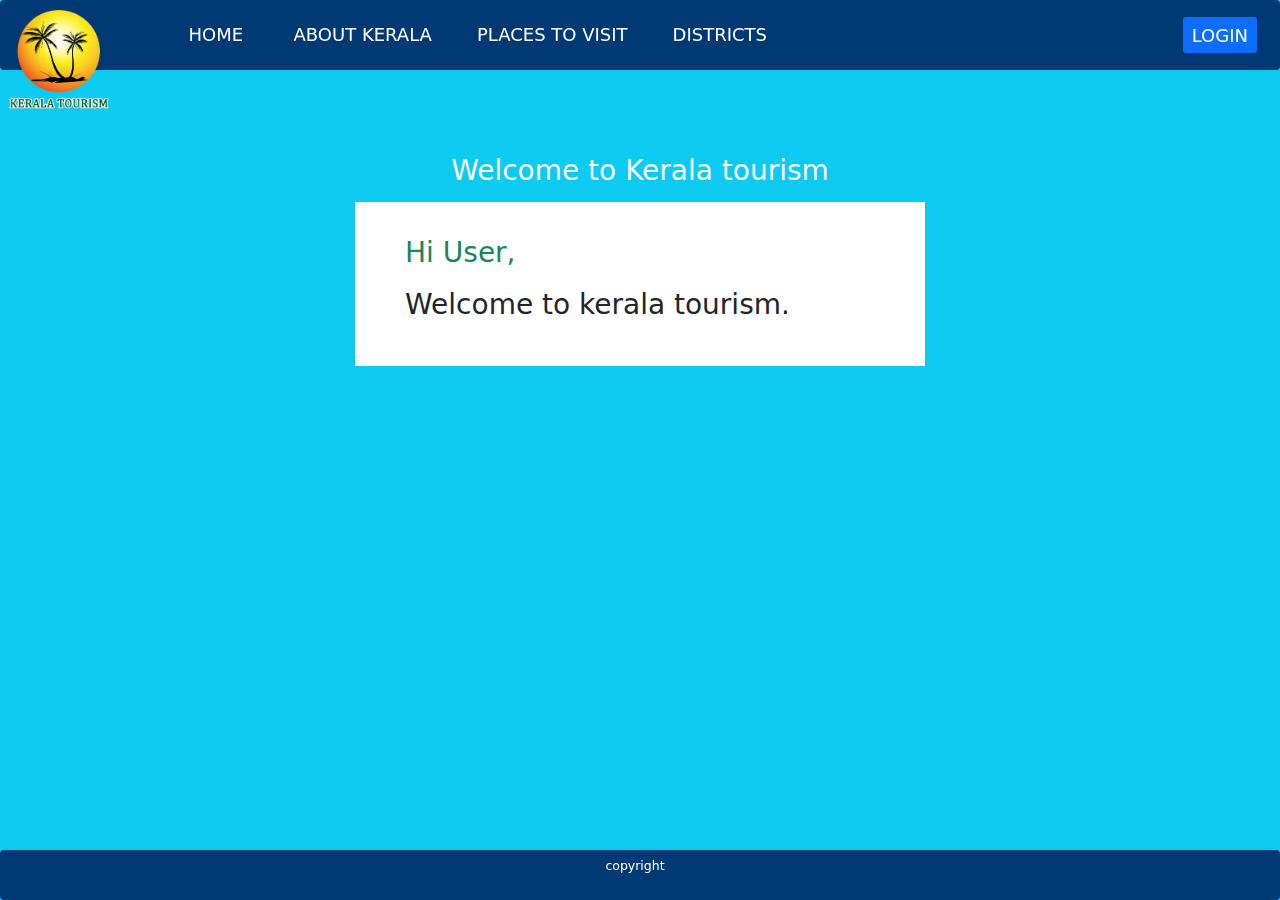
<file: dashboard.html>
<!DOCTYPE html>
<html lang="en">
<head>
    <title>Login</title>
    <link rel="stylesheet" href="https://maxcdn.bootstrapcdn.com/bootstrap/3.4.1/css/bootstrap.min.css">
    <link href="css/bootstrap.min.css" rel="stylesheet">
    <link href="css/menu.css" rel="stylesheet">
    <link href="css/style.css" rel="stylesheet">
</head>
<body class="bg-info"> 
  <header>
    <nav class="navbar navbar-expand-sm navbar-dark bg-light fixed-top">
        <div class="container-fluid">
            <a class="navbar-brand" href="index.html"><img src="images/logo.png" alt="" width="100"></a>
          <button class="navbar-toggler" type="button" data-bs-toggle="collapse" data-bs-target="#mynavbar">
            <span class="navbar-toggler-icon"></span>
          </button>
          <div class="collapse navbar-collapse" id="mynavbar">
            <ul class="navbar-nav me-auto">
              <li class="nav-item active" >
                <a class="nav-link active" href="index.html">Home</a>
              </li>
              <li class="nav-item">
                <a class="nav-link" href="index.html#AboutKerala">About Kerala</a>
              </li>
              <li class="nav-item">
                <a class="nav-link" href="index.html#PlacetoVisit">Places to visit</a>
              </li>
              <li class="nav-item">
                <a class="nav-link" href="districts.html">Districts</a>
              </li>
              <li class="nav-item">
                <a class="nav-link" href="#"></a>
              </li>
            </ul>             
            <a class="btn btn-primary" href="login.html" role="button">Login</a>                
          </div>
        </div>
    </nav> 
</header>
    <br><br><br><br>
    <br><br><br><br>
    <div class="container">
      <div class="row justify-content-center mt-5 " id="">
        <p class="text-light text-center">Welcome to Kerala tourism</p>
        <br>
          <div class="col-lg-6 bg-white justify-content-center p-5" >
              <div class="col-lg-10 justify-content-center d-grid">              
               <p class="text-success">Hi User,</p>
               <p>Welcome to kerala tourism.</p>
              </div>
                
          </div>       
      </div>
     
    </div>
    <nav class="navbar bootom navbar-light bg-light fixed-bottom">
        <a class="navbar-brand" href="#">copyright</a>
      </nav>  
      <script src="js/validate.js"></script> 
</body>
</html>
</file>
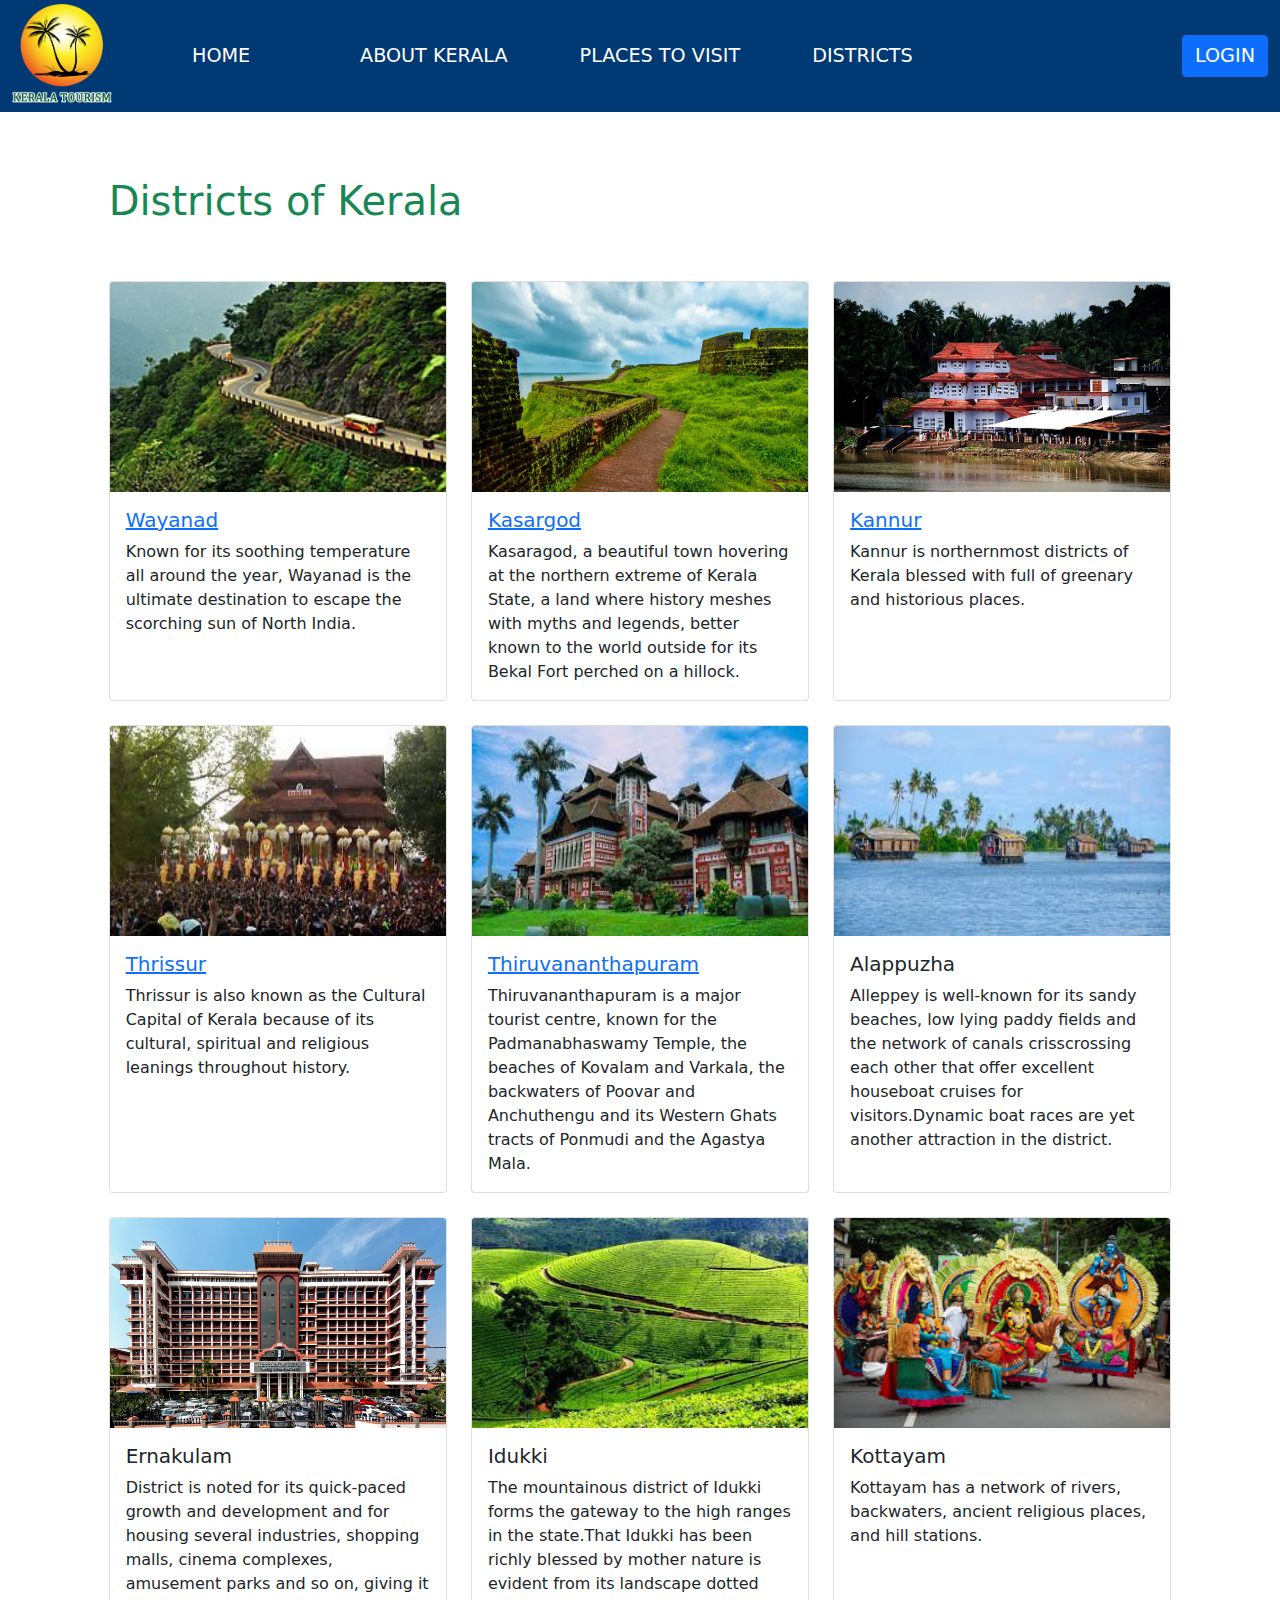
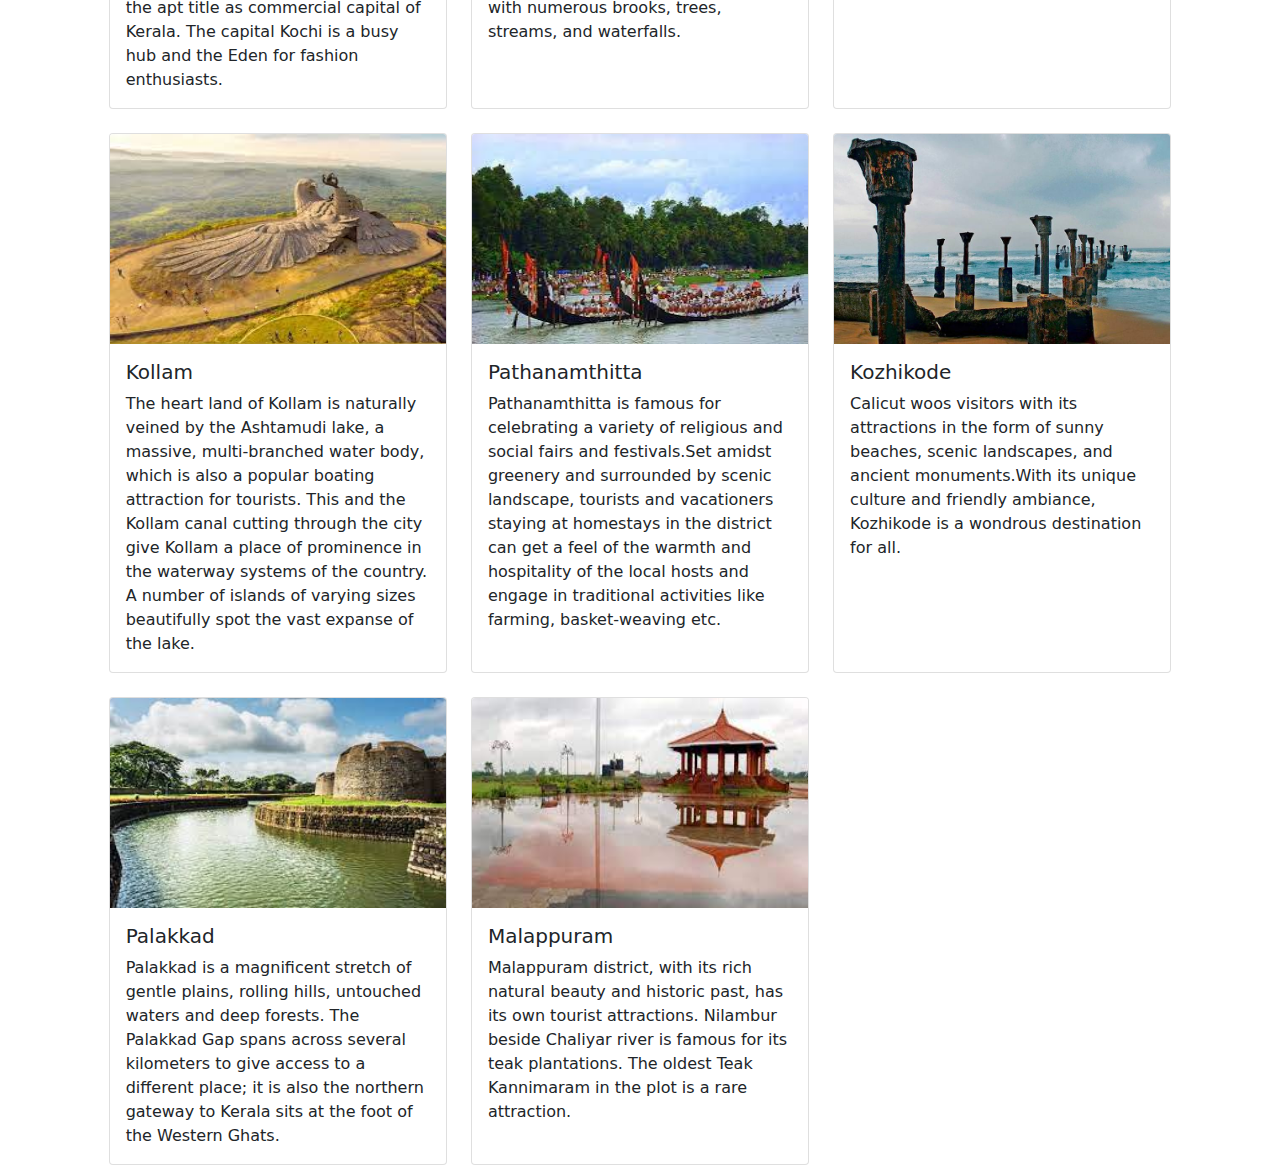
<file: districts.html>
<!DOCTYPE html>
<html lang="en">
<head>

    <meta name="viewport" content="width=device-width, initial-scale=1.0">
    <title>Districts</title>
    <link href="css/bootstrap.min.css" rel="stylesheet">
    <link href="css/menu.css" rel="stylesheet"> 
</head>
<body>
  <header>
    <nav class="navbar navbar-expand-sm navbar-dark bg-light fixed-top">
        <div class="container-fluid">
            <a class="navbar-brand" href="index.html"><img src="images/logo.png" alt="" width="100"></a>
          <button class="navbar-toggler" type="button" data-bs-toggle="collapse" data-bs-target="#mynavbar">
            <span class="navbar-toggler-icon"></span>
          </button>
          <div class="collapse navbar-collapse districts" id="mynavbar">
            <ul class="navbar-nav me-auto ">
              <li class="nav-item active" >
                <a class="nav-link active" href="index.html">Home</a>
              </li>
              <li class="nav-item">
                <a class="nav-link" href="index.html#AboutKerala">About Kerala</a>
              </li>
              <li class="nav-item">
                <a class="nav-link" href="index.html#PlacetoVisit">Places to visit</a>
              </li>
              <li class="nav-item">
                <a class="nav-link" href="districts.html">Districts</a>
              </li>
              <li class="nav-item">
                <a class="nav-link" href="#"></a>
              </li>
            </ul>             
            <a class="btn btn-primary" href="login.html" role="button">Login</a>                
          </div>
        </div>
    </nav> 
</header>
    <div class="row" >
        <div class="col-lg-11 offset-lg-1">
          <hr><br><br><br><br><br><br>
         <h1 class="text-success">Districts of Kerala</h1>
         <br><br>
        </div>
       </div>
        <div class="row">
          <div class="col-lg-10 offset-lg-1 ">
            <div class="row row-cols-1 row-cols-md-3 g-4">
              <div class="col">
                <div class="card h-100">
                    <a href="wayanad.html" class="district_link"><img src="./images/Thamarassery_Churam.jpg" class="card-img-top" alt="Wayanad" height="210"></a>
                  <div class="card-body">
                    <a href="wayanad.html" class="district_link"> <h5 class="card-title">Wayanad</h5></a>
                    <p class="card-text">Known for its soothing temperature all around the year, Wayanad is the ultimate destination to escape the scorching sun of North India.</p>
                  </div>
                </div>
              </div>
              <div class="col-sm">
                <div class="card h-100">
                    <a href="kasargod.html" class="district_link"><img src="./images/bekal.jpg" class="card-img-top" alt="bekal" height="210">
                    </a>
                  <div class="card-body">
                    <a href="kasargod.html" class="district_link"><h5 class="card-title">Kasargod</h5></a>
                    <p class="card-text">Kasaragod, a beautiful town hovering at the northern extreme of Kerala State, a land where history meshes with myths and legends, better known to the world outside for its Bekal Fort perched on a hillock.</p>
                  </div>
                </div>
              </div>
              <div class="col">
                <div class="card h-100">
                    <a href="kannur.html" class="district_link"><img src="./images/Parassini.jpg" class="card-img-top" alt="Kannur" height="210"></a>
                  <div class="card-body">
                    <a href="kannur.html" class="district_link"><h5 class="card-title">Kannur</h5></a>
                    <p class="card-text">Kannur is northernmost districts of Kerala blessed with full of greenary and historious places.</p>
                  </div>
                </div>
              </div>
              <div class="col">
                <div class="card h-100">
                    <a href="thrissur.html" class="district_link"><img src="./images/thrissur.jpg" class="card-img-top" alt="Thrissur" height="210"></a>
                  <div class="card-body">
                    <a href="thrissur.html" class="district_link"><h5 class="card-title">Thrissur</h5></a>
                    <p class="card-text">Thrissur is also known as the Cultural Capital of Kerala because of its cultural, spiritual and religious leanings throughout history.</p>
                  </div>
                </div>
              </div>
            
              <div class="col">
                <div class="card h-100">
                    <a href="trivandrum.html" class="district_link"><img src="./images/trivandrum.jpg" class="card-img-top" alt="Thiruvananthapuram" height="210"></a>
                  <div class="card-body">
                    <a href="trivandrum.html" class="district_link"><h5 class="card-title trvndrm">Thiruvananthapuram</h5></a>
                    <p class="card-text">Thiruvananthapuram is a major tourist centre, known for the Padmanabhaswamy Temple, the beaches of Kovalam and Varkala, the backwaters of Poovar and Anchuthengu and its Western Ghats tracts of Ponmudi and the Agastya Mala.</p>
                  </div>
                </div>
              </div>
              <div class="col">
                <div class="card h-100">
                  <img src="./images/aleppy.jpg" class="card-img-top" alt="Alappuzha" height="210">
                  <div class="card-body">
                    <h5 class="card-title">Alappuzha</h5>
                    <p class="card-text">Alleppey is well-known for its sandy beaches, low lying paddy fields and the network of canals crisscrossing each other that offer excellent houseboat cruises for visitors.Dynamic boat races are yet another attraction in the district.</p>
                  </div>
                </div>
              </div>
              <div class="col">
                <div class="card h-100">
                  <img src="./images/High_Court_of_Kerala_Building.jpg" class="card-img-top" alt="Ernakulam" height="210">
                  <div class="card-body">
                    <h5 class="card-title">Ernakulam</h5>
                    <p class="card-text">District is noted for its quick-paced growth and development and for housing several industries, shopping malls, cinema complexes, amusement parks and so on, giving it the apt title as commercial capital of Kerala. The capital Kochi is a busy hub and the Eden for fashion enthusiasts.</p>
                  </div>
                </div>
              </div>
              <div class="col">
                <div class="card h-100">
                  <img src="./images/idukki.jpg" class="card-img-top" alt="Idukki" height="210">
                  <div class="card-body">
                    <h5 class="card-title">Idukki</h5>
                    <p class="card-text">The mountainous district of Idukki forms the gateway to the high ranges in the state.That Idukki has been richly blessed by mother nature is evident from its landscape dotted with numerous brooks, trees, streams, and waterfalls.</p>
                  </div>
                </div>
              </div>
              <div class="col">
                <div class="card h-100">
                  <img src="./images/kottayam.jpg" class="card-img-top" alt="Kottayam" height="210">
                  <div class="card-body">
                    <h5 class="card-title">Kottayam</h5>
                    <p class="card-text">Kottayam has a network of rivers, backwaters, ancient religious places, and hill stations.</p>
                  </div>
                </div>
              </div>
              <div class="col">
                <div class="card h-100">
                  <img src="./images/kollam.jpg" class="card-img-top" alt="Kollam" height="210">
                  <div class="card-body">
                    <h5 class="card-title">Kollam</h5>
                    <p class="card-text">The heart land of Kollam is naturally veined by the Ashtamudi lake, a massive, multi-branched water body, which is also a popular boating attraction for tourists. This and the Kollam canal cutting through the city give Kollam a place of prominence in the waterway systems of the country. A number of islands of varying sizes beautifully spot the vast expanse of the lake. </p>
                  </div>
                </div>
              </div>
              <div class="col">
                <div class="card h-100">
                  <img src="./images/Pathanamthitta.jpg" class="card-img-top" alt="Pathanamthitta" height="210">
                  <div class="card-body">
                    <h5 class="card-title">Pathanamthitta</h5>
                    <p class="card-text">Pathanamthitta is famous for celebrating a variety of religious and social fairs and festivals.Set amidst greenery and surrounded by scenic landscape, tourists and vacationers staying at homestays in the district can get a feel of the warmth and hospitality of the local hosts and engage in traditional activities like farming, basket-weaving etc.</p>
                  </div>
                </div>
              </div>
              <div class="col">
                <div class="card h-100">
                  <img src="./images/kozhikode-beach.jpg" class="card-img-top" alt="Kozhikode" height="210">
                  <div class="card-body">
                    <h5 class="card-title">Kozhikode</h5>
                    <p class="card-text">Calicut woos visitors with its attractions in the form of sunny beaches, scenic landscapes, and ancient monuments.With its unique culture and friendly ambiance, Kozhikode is a wondrous destination for all.</p>
                  </div>
                </div>
              </div>
              <div class="col">
                <div class="card h-100">
                  <img src="./images/palakkad.jpg" class="card-img-top" alt="Palakkad" height="210">
                  <div class="card-body">
                    <h5 class="card-title">Palakkad</h5>
                    <p class="card-text">Palakkad is a magnificent stretch of gentle plains, rolling hills, untouched waters and deep forests. The Palakkad Gap spans across several kilometers to give access to a different place; it is also the northern gateway to Kerala sits at the foot of the Western Ghats. </p>
                  </div>
                </div>
              </div>
              <div class="col">
                <div class="card h-100">
                  <img src="./images/Malappuram.jpg" class="card-img-top" alt="Malappuram" height="210">
                  <div class="card-body">
                    <h5 class="card-title">Malappuram</h5>
                    <p class="card-text">
                    Malappuram district, with its rich natural beauty and historic past, has its own tourist attractions. Nilambur beside Chaliyar river is famous for its teak plantations. The oldest Teak Kannimaram in the plot is a rare attraction.</p>
                  </div>
                </div>
              </div>
            </div>
          </div>
        </div>
</body>
</html>
</file>
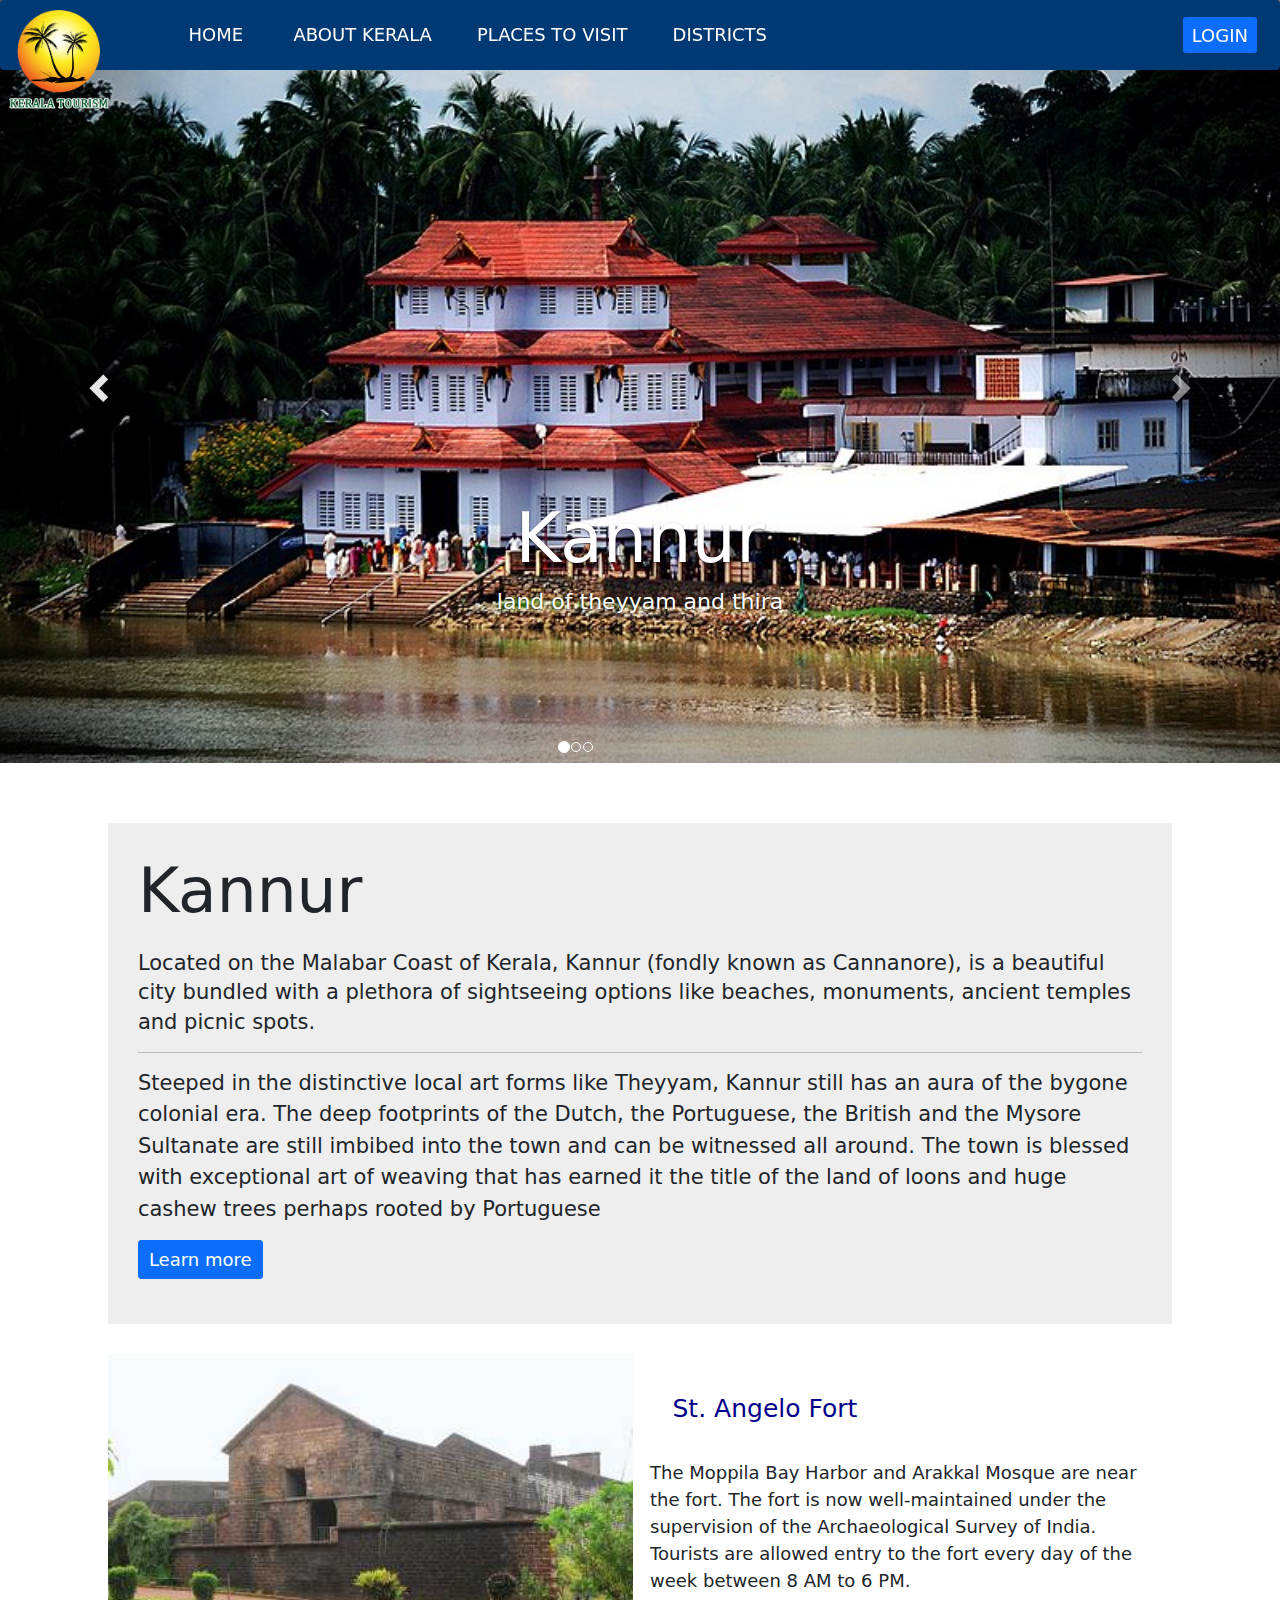
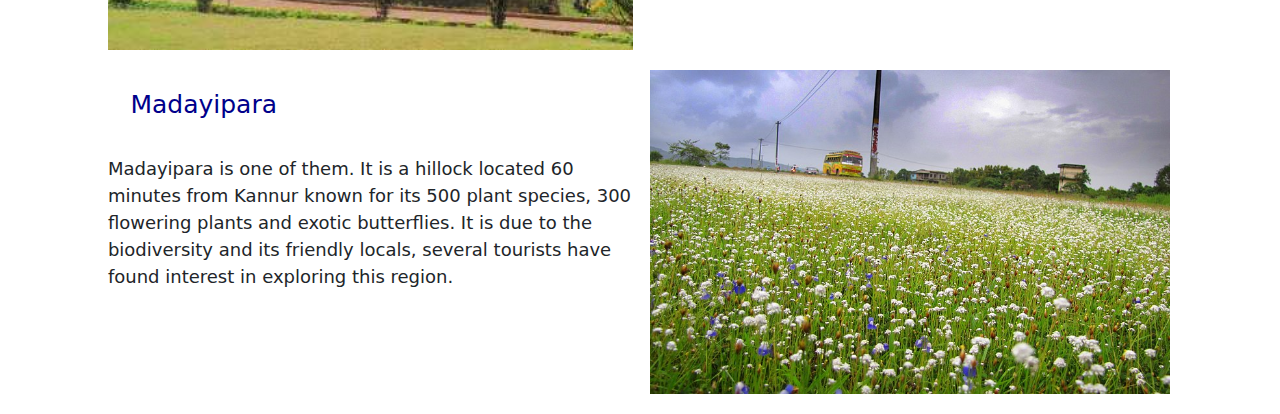
<file: kannur.html>
<!DOCTYPE html>
<html lang="en">
<head>
    <title>Kerala Tourism Website</title>
    <link rel="stylesheet" href="https://maxcdn.bootstrapcdn.com/bootstrap/3.4.1/css/bootstrap.min.css">
    <link href="css/bootstrap.min.css" rel="stylesheet">
    <link href="css/menu.css" rel="stylesheet">
    <link href="css/style.css" rel="stylesheet">
</head>
 <body>
  <header>
    <nav class="navbar navbar-expand-sm navbar-dark bg-light fixed-top">
        <div class="container-fluid">
            <a class="navbar-brand" href="index.html"><img src="images/logo.png" alt="" width="100"></a>
          <button class="navbar-toggler" type="button" data-bs-toggle="collapse" data-bs-target="#mynavbar">
            <span class="navbar-toggler-icon"></span>
          </button>
          <div class="collapse navbar-collapse" id="mynavbar">
            <ul class="navbar-nav me-auto">
              <li class="nav-item active" >
                <a class="nav-link active" href="index.html">Home</a>
              </li>
              <li class="nav-item">
                <a class="nav-link" href="index.html#AboutKerala">About Kerala</a>
              </li>
              <li class="nav-item">
                <a class="nav-link" href="index.html#PlacetoVisit">Places to visit</a>
              </li>
              <li class="nav-item">
                <a class="nav-link" href="districts.html">Districts</a>
              </li>
              <li class="nav-item">
                <a class="nav-link" href="#"></a>
              </li>
            </ul>             
            <a class="btn btn-primary" href="login.html" role="button">Login</a>                
          </div>
        </div>
    </nav> 
</header>
    <!----carousel sliders-->
    
    <div id="myCarousel" class="carousel slide" data-ride="carousel">
        <!-- Indicators -->
        <ol class="carousel-indicators">
          <li data-target="#myCarousel" data-slide-to="0" class="active"></li>
          <li data-target="#myCarousel" data-slide-to="1"></li>
          <li data-target="#myCarousel" data-slide-to="2"></li>
        </ol>
    
        <!-- Wrapper for slides -->
        <div class="carousel-inner">  
          <div class="item active">
            <img src="./images/Parassini.jpg" alt="Kerala" width="100%" >
            <div class="carousel-caption">
              <h2>Kannur</h2>
              <p>land of theyyam and thira</p>
            </div>
          </div>
          <div class="item ">
            <img src="./images/payambalam.jpg" alt="Payyambalam"width="100%" >
            <div class="carousel-caption">
              <h2>Payyambalam Beach</h2>
              <p>a refreshing site</p>
            </div>
          </div>
          <div class="item">
            <img src="./images/angelofort.jpg" alt="Angelo" style="width:100%;">
            <div class="carousel-caption">
              <h2>St Angelo Fort</h2>
              <p>enjoys a panoramic and unobstructed view</p>
            </div>
          </div>
      
        </div>
    
        <!-- Left and right controls -->
        <a class="left carousel-control" href="#myCarousel" data-slide="prev">
          <span class="glyphicon glyphicon-chevron-left"></span>
          <span class="sr-only">Previous</span>
        </a>
        <a class="right carousel-control" href="#myCarousel" data-slide="next">
          <span class="glyphicon glyphicon-chevron-right"></span>
          <span class="sr-only">Next</span>
        </a>
      </div>
      <br><br><br><br>
  <!---end carousel--->
    <div data-bs-spy="scroll" data-bs-target="#navbar-example2" data-bs-offset="0" class="scrollspy-example" tabindex="0">
      <div class="row" id="AboutKerala">
        <div class="col-lg-10 offset-lg-1">
          <div class="jumbotron">
            <h1 class="display-4">Kannur</h1><br>
            <p class="lead">Located on the Malabar Coast of Kerala, Kannur (fondly known as Cannanore), is a beautiful city bundled with a plethora of sightseeing options like beaches, monuments, ancient temples and picnic spots.</p>
            <hr class="my-4">
            <p>Steeped in the distinctive local art forms like Theyyam, Kannur still has an aura of the bygone colonial era. The deep footprints of the Dutch, the Portuguese, the British and the Mysore Sultanate are still imbibed into the town and can be witnessed all around. The town is blessed with exceptional art of weaving that has earned it the title of the land of loons and huge cashew trees perhaps rooted by Portuguese</p>
            <p class="lead">
              <a class="btn btn-primary btn-lg" href="#" role="button">Learn more</a>
            </p>
          </div>
        </div>
        <div class="col-lg-10 justify-content-center mx-auto">
          <div class="row">
              <div class="col-lg-6 justify-content-center mb-3">
                  <img src="./images/angelofort.jpg" alt="angelofort" width="100%">
                 
              </div>
              <div class="col-lg-6 justify-content-center p-3 mb-3">
                <div class="row"><h5 class="head">St. Angelo Fort</h5></div>
                <div class="row"></div>
                  <p class="descript">
                    The Moppila Bay Harbor and Arakkal Mosque are near the fort. The fort is now well-maintained under the supervision of the Archaeological Survey of India. Tourists are allowed entry to the fort every day of the week between 8 AM to 6 PM. 
                  </p>            </div>
          </div>
          <div class="row">
            <div class="col-lg-6 justify-content-center ">
              <div class="row"><h5 class="head">Madayipara</h5></div>
              <div class="row"></div>                  
                <p class="descript">
                  Madayipara is one of them. It is a hillock located 60 minutes from Kannur known for its 500 plant species, 300 flowering plants and exotic butterflies. It is due to the biodiversity and its friendly locals, several tourists have found interest in exploring this region. 
                </p>
            </div>
              <div class="col-lg-6 justify-content-center p-3 mb-3">
                  <img src="./images/Madayippara.jpg" alt="kuruva" width="100%">
              </div>
          </div>
         
         
        </div>
      </div>
      <script src="https://ajax.googleapis.com/ajax/libs/jquery/3.5.1/jquery.min.js"></script>
      <script src="https://maxcdn.bootstrapcdn.com/bootstrap/3.4.1/js/bootstrap.min.js"></script>
    </body> 
</html>
</file>
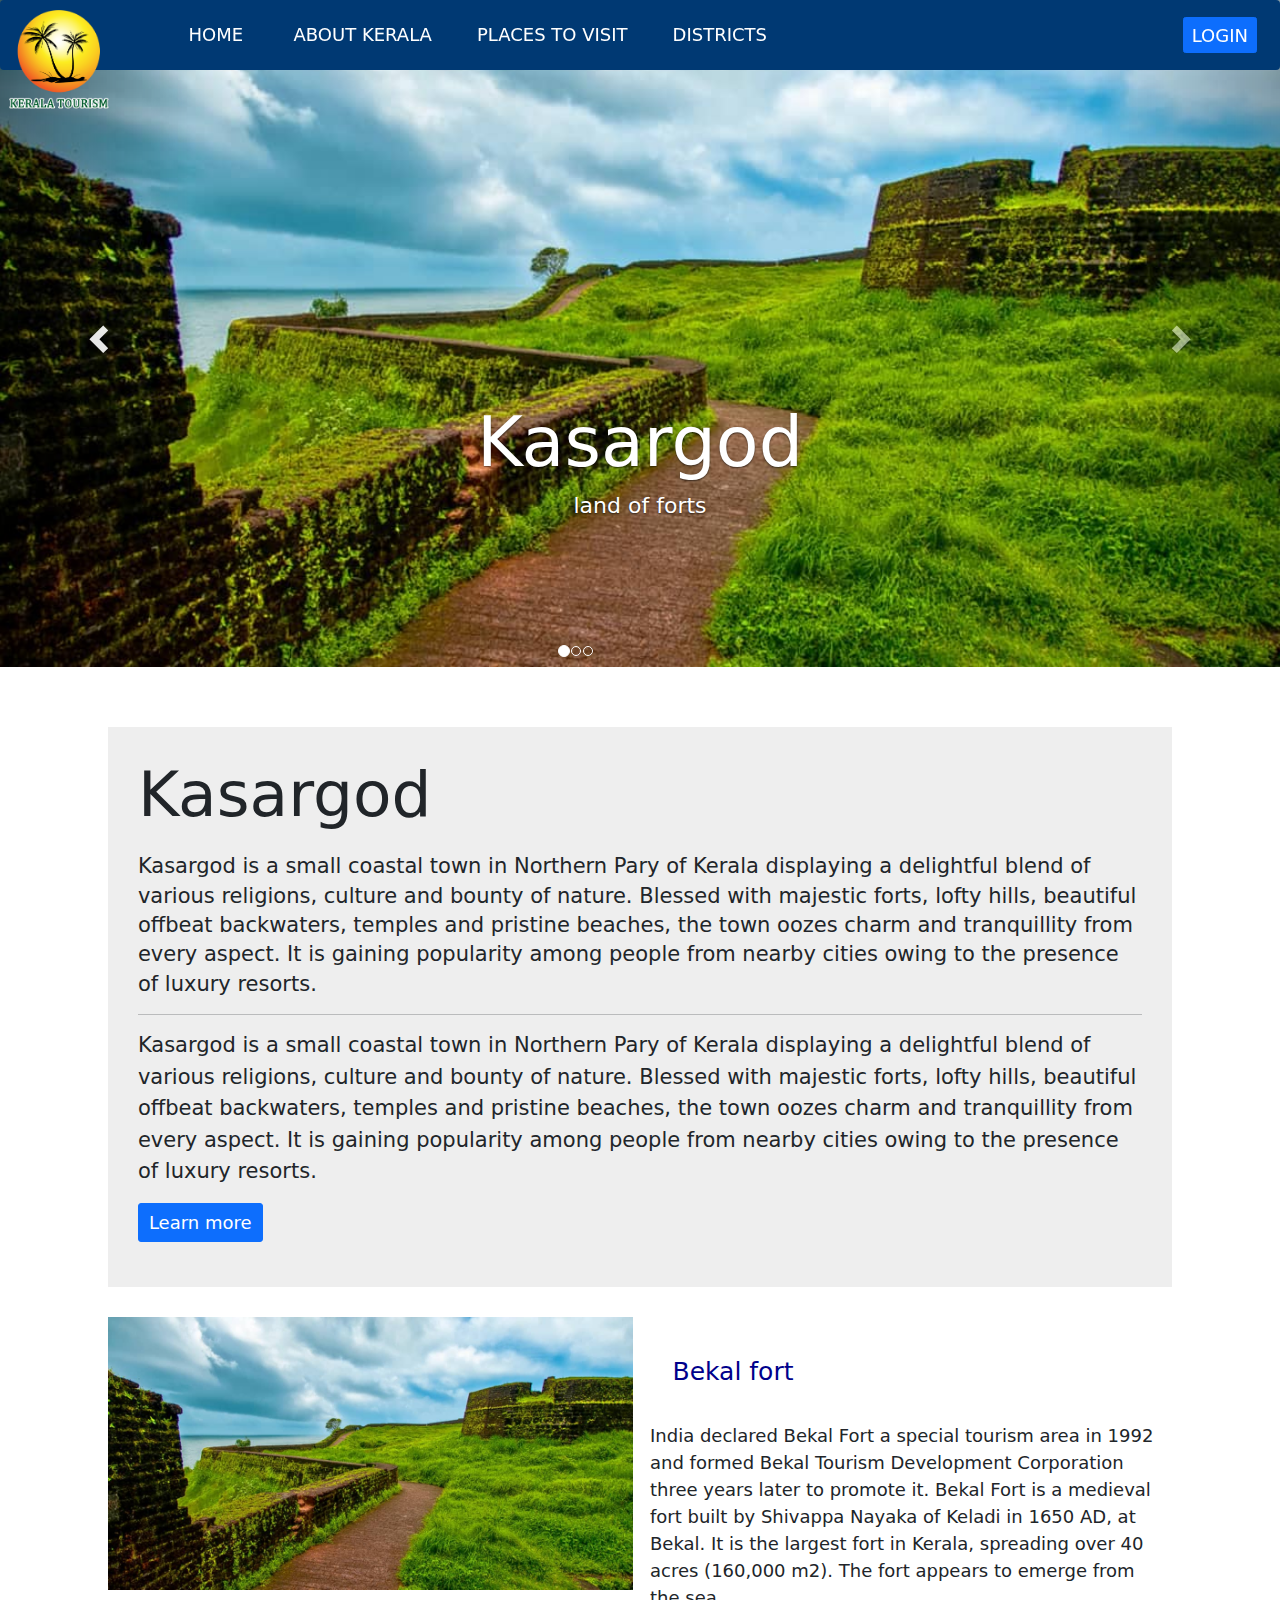
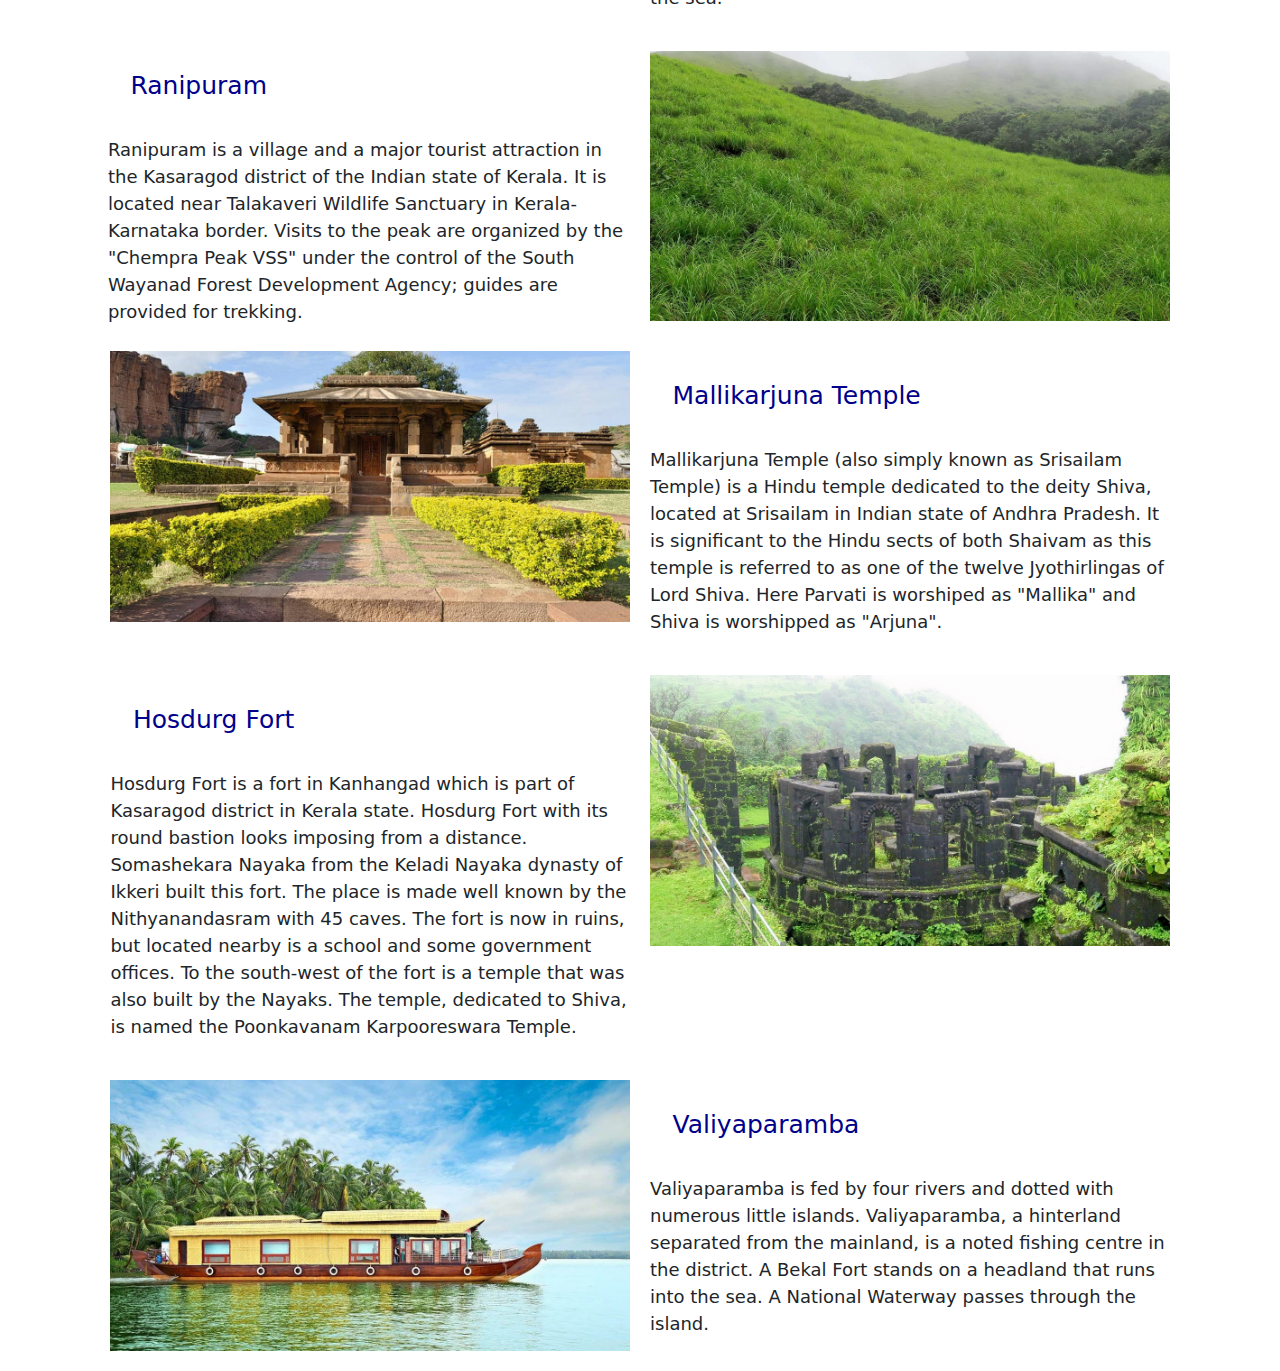
<file: kasargod.html>
<!DOCTYPE html>
<html lang="en">
<head>
    <title>Kerala Tourism Website</title>
    <link rel="stylesheet" href="https://maxcdn.bootstrapcdn.com/bootstrap/3.4.1/css/bootstrap.min.css">
    <link href="css/bootstrap.min.css" rel="stylesheet">
    <link href="css/menu.css" rel="stylesheet">
    <link href="css/style.css" rel="stylesheet">
</head>
 <body>
  <header>
    <nav class="navbar navbar-expand-sm navbar-dark bg-light fixed-top">
        <div class="container-fluid">
            <a class="navbar-brand" href="index.html"><img src="images/logo.png" alt="" width="100"></a>
          <button class="navbar-toggler" type="button" data-bs-toggle="collapse" data-bs-target="#mynavbar">
            <span class="navbar-toggler-icon"></span>
          </button>
          <div class="collapse navbar-collapse" id="mynavbar">
            <ul class="navbar-nav me-auto">
              <li class="nav-item active" >
                <a class="nav-link active" href="index.html">Home</a>
              </li>
              <li class="nav-item">
                <a class="nav-link" href="index.html#AboutKerala">About Kerala</a>
              </li>
              <li class="nav-item">
                <a class="nav-link" href="index.html#PlacetoVisit">Places to visit</a>
              </li>
              <li class="nav-item">
                <a class="nav-link" href="districts.html">Districts</a>
              </li>
              <li class="nav-item">
                <a class="nav-link" href="#"></a>
              </li>
            </ul>             
            <a class="btn btn-primary" href="login.html" role="button">Login</a>                
          </div>
        </div>
    </nav> 
</header>
    <!----carousel sliders-->    
    <div id="myCarousel" class="carousel slide" data-ride="carousel">
        <!-- Indicators -->
        <ol class="carousel-indicators">
          <li data-target="#myCarousel" data-slide-to="0" class="active"></li>
          <li data-target="#myCarousel" data-slide-to="1"></li>
          <li data-target="#myCarousel" data-slide-to="2"></li>
        </ol>
    
        <!-- Wrapper for slides -->
        <div class="carousel-inner">  
          <div class="item active">
            <img src="./images/bekal.jpg" alt="Kerala" width="100%" >
            <div class="carousel-caption">
              <h2>Kasargod</h2>
              <p>land of forts</p>
            </div>
          </div>
          <div class="item ">
            <img src="./images/mallikarjuna.jpg" alt="Anamudi"width="100%" >
            <div class="carousel-caption">
              <h2>Mallikarjuna Temple</h2>
              <p>must to visit</p>
            </div>
          </div>
          <div class="item">
            <img src="./images/ranipuram.jpg" alt="Kumarakom" style="width:100%;">
            <div class="carousel-caption">
              <h2>Ranipuram</h2>
              <p>the poor man's ootty </p>
            </div>
          </div>
      
        </div>
    
        <!-- Left and right controls -->
        <a class="left carousel-control" href="#myCarousel" data-slide="prev">
          <span class="glyphicon glyphicon-chevron-left"></span>
          <span class="sr-only">Previous</span>
        </a>
        <a class="right carousel-control" href="#myCarousel" data-slide="next">
          <span class="glyphicon glyphicon-chevron-right"></span>
          <span class="sr-only">Next</span>
        </a>
      </div>
      <br><br><br><br>
          <!---end carousel---> 
    <div data-bs-spy="scroll" data-bs-target="#navbar-example2" data-bs-offset="0" class="scrollspy-example" tabindex="0">
      <div class="row" id="AboutKerala">
        <div class="col-lg-10 offset-lg-1">
          <div class="jumbotron">
            <h1 class="display-4">Kasargod</h1><br>
            <p class="lead">Kasargod is a small coastal town in Northern Pary of Kerala displaying a delightful blend of various religions, culture and bounty of nature. Blessed with majestic forts, lofty hills, beautiful offbeat backwaters, temples and pristine beaches, the town oozes charm and tranquillity from every aspect. It is gaining popularity among people from nearby cities owing to the presence of luxury resorts.</p>
            <hr class="my-4">
            <p>Kasargod is a small coastal town in Northern Pary of Kerala displaying a delightful blend of various religions, culture and bounty of nature. Blessed with majestic forts, lofty hills, beautiful offbeat backwaters, temples and pristine beaches, the town oozes charm and tranquillity from every aspect. It is gaining popularity among people from nearby cities owing to the presence of luxury resorts.</p>
            <p class="lead">
              <a class="btn btn-primary btn-lg" href="#" role="button">Learn more</a>
            </p>
          </div>
        </div>
        <div class="col-lg-10 justify-content-center mx-auto">
          <div class="row">
              <div class="col-lg-6 justify-content-center mb-3">
                  <img src="./images/bekal.jpg" alt="kuruva" width="100%">
                 
              </div>
              <div class="col-lg-6 justify-content-center p-3 mb-3">
                <div class="row"><h5 class="head">Bekal fort</h5></div>
                <div class="row"></div>
                  <p class="descript">
                    India declared Bekal Fort a special tourism area in 1992 and formed Bekal Tourism Development Corporation three years later to promote it.
                    Bekal Fort is a medieval fort built by Shivappa Nayaka of Keladi in 1650 AD, at Bekal. It is the largest fort in Kerala, spreading over 40 acres (160,000 m2). 
                    The fort appears to emerge from the sea.
                  </p>            </div>
          </div>
          <div class="row">
            <div class="col-lg-6 justify-content-center ">
              <div class="row"><h5 class="head">Ranipuram</h5></div>
              <div class="row"></div>                  
                <p class="descript">
                  Ranipuram is a village and a major tourist attraction in the Kasaragod district of the Indian state of Kerala. It is located near Talakaveri Wildlife Sanctuary in Kerala-Karnataka border.
                    Visits to the peak are organized by the "Chempra Peak VSS" under the control of the South Wayanad Forest Development Agency; guides are provided for trekking. 
                </p>
            </div>
              <div class="col-lg-6 justify-content-center p-3 mb-3">
                  <img src="./images/ranipuram.jpg" alt="kuruva" width="100%">
              </div>
          </div>
          <div class="row">
              <div class="col-lg-6 justify-content-center p-3 mb-3">
                  <img src="./images/mallikarjuna.jpg" alt="kuruva" width="100%">
                 
              </div>
              <div class="col-lg-6 justify-content-center p-3 mb-3">
                <div class="row"><h5 class="head">Mallikarjuna Temple</h5></div>
                <div class="row"></div>
                  <p class="descript">
                    Mallikarjuna Temple (also simply known as Srisailam Temple) is a Hindu temple dedicated to the deity Shiva, located at Srisailam in Indian state of Andhra Pradesh.
                    
                    It is significant to the Hindu sects of both Shaivam as this temple is referred to as one of the twelve Jyothirlingas of Lord Shiva. Here Parvati is worshiped as "Mallika" and Shiva is worshipped as "Arjuna".                   </p>
              </div>
          </div>
          <div class="row">
            <div class="col-lg-6 justify-content-center p-3 mb-3">
              <div class="row"><h5 class="head">Hosdurg Fort</h5></div>
              <div class="row"></div>
                <p class="descript">
                  Hosdurg Fort is a fort in Kanhangad which is part of Kasaragod district in Kerala state. Hosdurg Fort with its round bastion looks imposing from a distance. Somashekara Nayaka from the Keladi Nayaka dynasty of Ikkeri built this fort. The place is made well known by the Nithyanandasram with 45 caves. The fort is now in ruins, but located nearby is a school and some government offices.

                  To the south-west of the fort is a temple that was also built by the Nayaks. The temple, dedicated to Shiva, is named the Poonkavanam Karpooreswara Temple.                 </p>
            </div>
              <div class="col-lg-6 justify-content-center p-3 mb-3">
                  <img src="./images/hosdurg.jpg" alt="kuruva" width="100%">
                 
              </div>
          </div>
          <div class="row">
             
              <div class="col-lg-6 justify-content-center p-3 mb-3">
                  <img src="./images/valiyaparampa.jpg" alt="kuruva" width="100%">
                 
              </div>
              <div class="col-lg-6 justify-content-center p-3 mb-3">
                <div class="row"><h5 class="head">Valiyaparamba</h5></div>
                <div class="row"></div>
                <p class="descript">
                  Valiyaparamba is fed by four rivers and dotted with numerous little islands. Valiyaparamba, a hinterland separated from the mainland, is a noted fishing centre in the district. A Bekal Fort stands on a headland that runs into the sea. A National Waterway passes through the island.                   </p>
              </div>
          </div>
         
        </div>
        <!-- <div class="shadow-lg p-3 mb-5 bg-body rounded col-lg-5">
          <img src="./images/220px-Munnar_Hillscape.jpg" alt="Anamudi" width="550">
        </div> -->
      </div>
      <script src="https://ajax.googleapis.com/ajax/libs/jquery/3.5.1/jquery.min.js"></script>
      <script src="https://maxcdn.bootstrapcdn.com/bootstrap/3.4.1/js/bootstrap.min.js"></script>
    </body> 
</html>
</file>
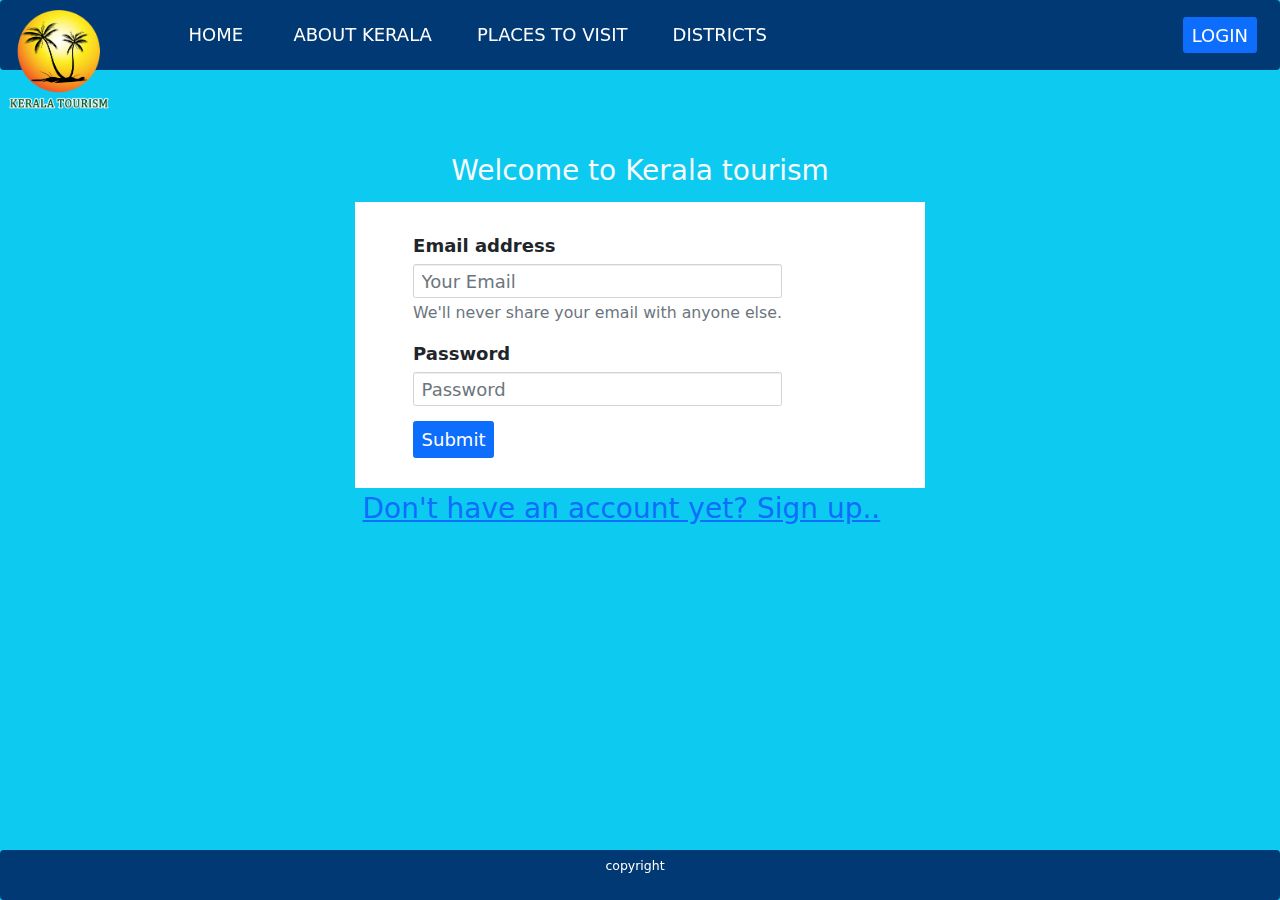
<file: login.html>
<!DOCTYPE html>
<html lang="en">
<head>
    <title>Login</title>
    <link rel="stylesheet" href="https://maxcdn.bootstrapcdn.com/bootstrap/3.4.1/css/bootstrap.min.css">
    <link href="css/bootstrap.min.css" rel="stylesheet">
    <link href="css/menu.css" rel="stylesheet">
    <link href="css/style.css" rel="stylesheet">
</head>
<body class="bg-info"> 
  <header>
    <nav class="navbar navbar-expand-sm navbar-dark bg-light fixed-top">
        <div class="container-fluid">
            <a class="navbar-brand" href="index.html"><img src="images/logo.png" alt="" width="100"></a>
          <button class="navbar-toggler" type="button" data-bs-toggle="collapse" data-bs-target="#mynavbar">
            <span class="navbar-toggler-icon"></span>
          </button>
          <div class="collapse navbar-collapse" id="mynavbar">
            <ul class="navbar-nav me-auto">
              <li class="nav-item active" >
                <a class="nav-link active" href="index.html">Home</a>
              </li>
              <li class="nav-item">
                <a class="nav-link" href="index.html#AboutKerala">About Kerala</a>
              </li>
              <li class="nav-item">
                <a class="nav-link" href="index.html#PlacetoVisit">Places to visit</a>
              </li>
              <li class="nav-item">
                <a class="nav-link" href="districts.html">Districts</a>
              </li>
              <li class="nav-item">
                <a class="nav-link" href="#"></a>
              </li>
            </ul>             
            <a class="btn btn-primary" href="login.html" role="button">Login</a>                
          </div>
        </div>
    </nav> 
</header>
    <br><br><br><br>
    <br><br><br><br>
    <div class="container">
      <div class="row justify-content-center mt-5 " id="">
        <p class="text-light text-center">Welcome to Kerala tourism</p>
        <br>
          <div class="col-lg-6 bg-white justify-content-center p-5" >
              <div class="col-lg-10 justify-content-center d-grid">              
                <form action="" target="_self" autocomplete="off" onsubmit="return validatelogin(event);">
                  <div class="form-group">
                    <label for="emailId">Email address</label>
                    <input type="email" class="form-control" id="emailId" placeholder="Your Email" title="Please enter a valid Email" pattern="([A-Za-z0-9\.-]+)@([A-Za-z0-9\-]+).([a-z]{2,3})(\.[a-z]{2,3}?)" autocomplete="off" required>
                    <small id="emailHelp" class="form-text text-muted">We'll never share your email with anyone else.</small>
                  </div>
                  <div class="form-group">
                    <label for="Password">Password</label>
                    <input type="password" class="form-control" id="Password" placeholder="Password" pattern="(?=.*\d)(?=.*[a-z])(?=.*[A-Z]).{8,}"; required>
                  </div>
                  <button type="submit" class="btn btn-primary">Submit</button>
                </form>
              </div>
                
          </div>       
      </div>
      <div class="row">
        <div class="col-lg-6 justify-content-center offset-lg-3">
          <p><a href="signup.html">Don't have an account yet? Sign up..</a></p>
        </div>
      </div>
    </div>
    <nav class="navbar bootom navbar-light bg-light fixed-bottom">
        <a class="navbar-brand" href="#">copyright</a>
      </nav>  
      <script src="js/validate.js"></script> 
</body>
</html>
</file>
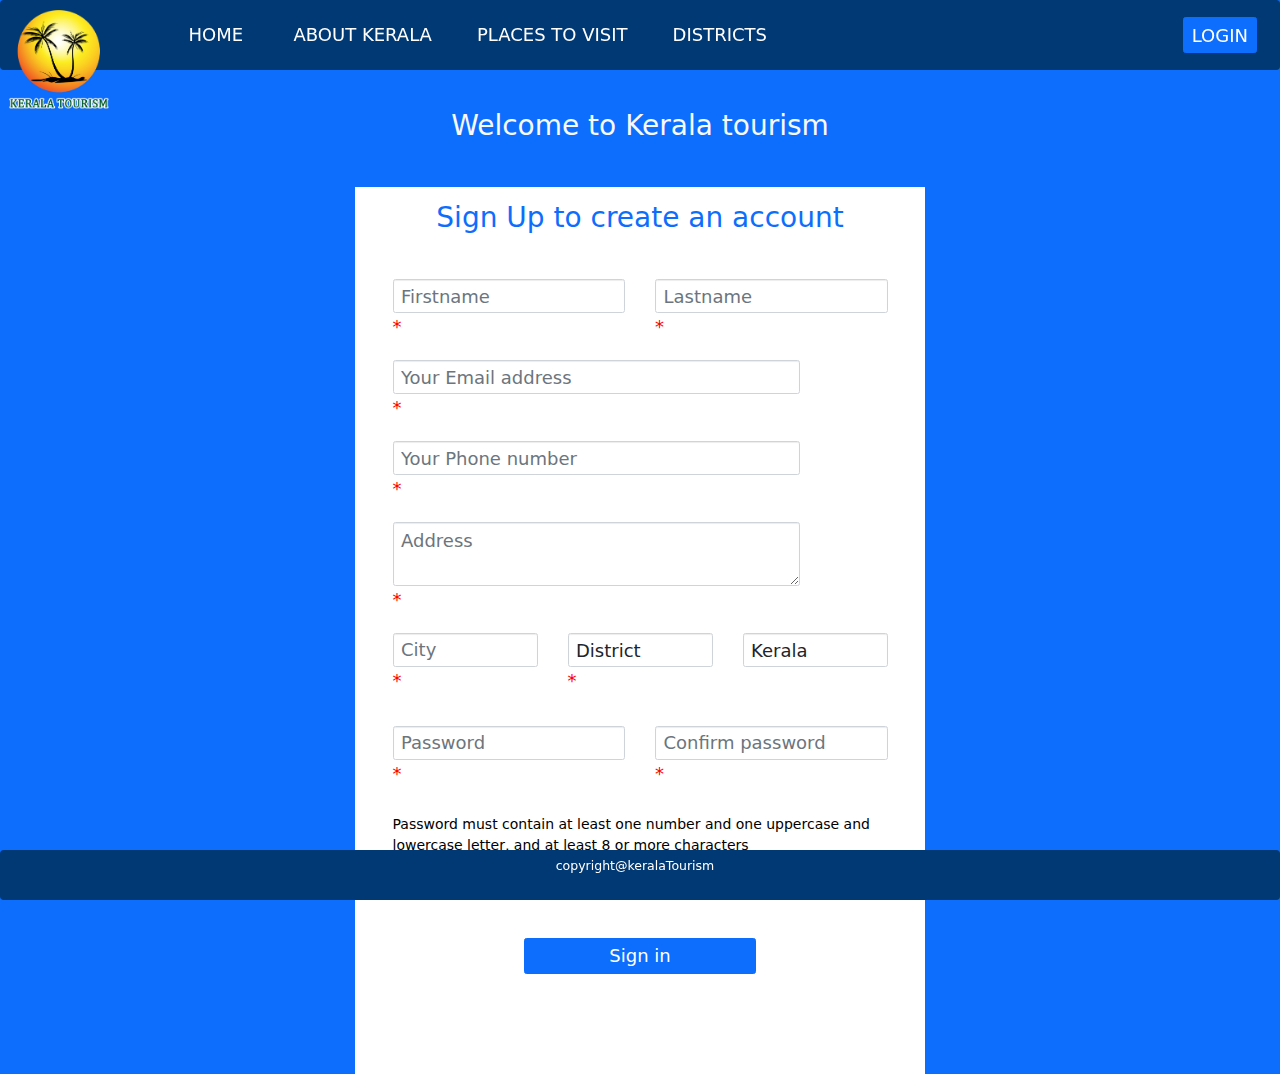
<file: signup.html>
<!DOCTYPE html>
<html lang="en">
<head>
       <title>Sign Up</title>
       <link rel="stylesheet" href="https://maxcdn.bootstrapcdn.com/bootstrap/3.4.1/css/bootstrap.min.css">
       <link href="css/bootstrap.min.css" rel="stylesheet">
       <link href="css/menu.css" rel="stylesheet">
       <link href="css/style.css" rel="stylesheet">
</head>
<body class="bg-primary">
  <header>
    <nav class="navbar navbar-expand-sm navbar-dark bg-light fixed-top">
        <div class="container-fluid">
            <a class="navbar-brand" href="index.html"><img src="images/logo.png" alt="" width="100"></a>
          <button class="navbar-toggler" type="button" data-bs-toggle="collapse" data-bs-target="#mynavbar">
            <span class="navbar-toggler-icon"></span>
          </button>
          <div class="collapse navbar-collapse" id="mynavbar">
            <ul class="navbar-nav me-auto">
              <li class="nav-item active" >
                <a class="nav-link active" href="index.html">Home</a>
              </li>
              <li class="nav-item">
                <a class="nav-link" href="index.html#AboutKerala">About Kerala</a>
              </li>
              <li class="nav-item">
                <a class="nav-link" href="index.html#PlacetoVisit">Places to visit</a>
              </li>
              <li class="nav-item">
                <a class="nav-link" href="districts.html">Districts</a>
              </li>
              <li class="nav-item">
                <a class="nav-link" href="#"></a>
              </li>
            </ul>             
            <a class="btn btn-primary" href="login.html" role="button">Login</a>                
          </div>
        </div>
    </nav> 
</header>
    <br><br><br><br>
    <br><div class="container">
    <div class="row justify-content-center mt-5 " id="">
      <p class="text-light text-center">Welcome to Kerala tourism</p>
      <br>
        <div class="col-lg-6 bg-white mt-5" >
          <p class="text-primary p-3 text-center">Sign Up to create an account</p>
            <div class="container-fluid">
              <form action="" target="_self" onsubmit="return validate(event);" id="my-form">
                  <div class="form-row">
                    <div class="col-lg-6">
                      <label for="firstname">Firstname</label>
                      <input type="text" class="form-control" id="firstname" placeholder="Firstname" pattern="[a-zA-Z][a-zA-Z ]{1,25}" title="Only characters and space allowed" required>
                      <span id="name_err" class="invalid">*</span>
                    </div>
                  </div>
                  <div class="form-row">
                    <div class="col-lg-6">
                      <label for="Lastname">Lastname</label>
                      <input type="text" class="form-control" id="Lastname" placeholder="Lastname" pattern="[a-zA-Z][a-zA-Z ]{1,25}" title="Only characters and space allowed" required>
                      <span id="lastname_err" class="invalid">*</span>
                    </div>
                  </div>
                  <div class="form-row">
                    <div class="col-lg-10">
                      <label for="emailId">Email</label>
                      <input type="email" class="form-control" id="emailId" placeholder="Your Email address" pattern="([A-Za-z0-9\.-]+)@([A-Za-z0-9\-]+).([a-z]{2,3})(\.[a-z]{2,3}?)" required>
                      <span id="email_err" class="invalid">*</span>
                    </div>
                  </div>
                  <div class="form-row">
                    <div class="col-lg-10">
                      <label for="Phone">Phone</label>
                      <input type="tel" class="form-control" id="Phone" placeholder="Your Phone number" pattern="" title="Phone number must start with 7/8/9 and must contain 10 digits" required>
                      <span id="phone_err" class="invalid">*</span>
                    </div>
                  </div>
                  <div class="form-row">
                    <div class="col-lg-10">
                      <label for="inputAddress">Address</label>
                      <textarea class="form-control" id="inputAddress" placeholder="Address" required></textarea>
                      <span id="address_err" class="invalid">*</span>
                    </div>
                  </div> <br><br><br>              
                  <div class="form-row">
                    <div class="col-lg-4">
                      <label for="inputCity">City</label>
                      <input type="text" class="form-control" id="inputCity" Placeholder="City" title="District is required" required>
                      <span id="city_err" class="invalid">*</span>
                    </div>
                    <div class="col-lg-4">
                      <label for="district">District</label>
                      <select id="district" class="form-control" required>
                          <option selected  value="">District</option>
                          <option value="Kasargod">Kasargod</option>
                          <option value="Kannur">Kannur</option>
                          <option value="Thrissur">Thrissur</option>
                          <option value="Wayanad">Wayanad</option>
                          <option value="Thiruvananthapuram">Thiruvananthapuram</option>
                          <option value="Alappuzha">Alappuzha</option>
                          <option value="Ernakulam">Ernakulam</option>
                          <option value="Idukki">Idukki</option>
                          <option value="Kottayam">Kottayam</option>
                          <option value="Kollam">Kollam</option>
                          <option value="Pathanamthitta">Pathanamthitta</option>
                          <option value="Kozhikode">Kozhikode</option>
                          <option value="Palakkad">Palakkad</option>
                          <option value="Malappuram">Malappuram</option>
                      </select>
                      <span id="dist_err" class="invalid">*</span>
                    </div>
                    <div class="col-lg-4">
                      <label for="inputState">State</label>
                      <select id="inputState" class="form-control" required>
                        <option selected value="Kerala">Kerala</option>
                      </select>
                    </div>
                  
                  </div>
                  <div class="form-group">
                    <div class="form-group col-lg-6 mb-0">
                      <label for="password">Password</label>
                      <input type="password" class="form-control" id="password" placeholder="Password" onkeyup="return passwordCheck();"  pattern="(?=.*\d)(?=.*[a-z])(?=.*[A-Z]).{8,}"; required>
                       <span class="invalid" id="pswd_err">*</span>
                       <br><span id="strength">Type Password</span>
                    </div>
                    <div class="form-group col-lg-6 mb-0">
                      <label for="confirmpassword">Confirm Password</label>
                      <input type="password" class="form-control" id="confirmpassword" placeholder="Confirm password"  pattern="(?=.*\d)(?=.*[a-z])(?=.*[A-Z]).{8,}";  title="Must contain at least one number and one uppercase and lowercase letter, and at least 8 or more characters" required>
                      <span class="invalid" id="pswd_err">*</span>
                    </div>
                  </div>
                  <div class="form-row">
                    <div class="col-lg-12">
                      <small class="helptext">Password must contain at least one number and one uppercase and lowercase letter, and at least 8 or more characters</small>
                    </div>
                  </div>
                  <div class="form-row"><div class="col-lg-12"><br><span class="invalid">All * fields are mandatory.</span></div></div>
                    <!-- <div class="form-check">
                      <input class="form-check-input" type="checkbox" id="gridCheck">
                      <label class="form-check-label" for="gridCheck">
                        Check me out
                      </label>
                    </div>
                  </div> -->
                  <div class="form-row "><br><br>
                    <div class="col-lg-6 offset-lg-3 content-center">
                      <button type="submit" class="btn btn-primary">Sign in</button>
                    </div>
                  </div>
              </form>
            </div>
        </div>
    </div>
</div>
<nav class="navbar bootom navbar-light bg-light fixed-bottom">
    <a class="navbar-brand" href="#">copyright@keralaTourism</a>
</nav> 
<script src="js/validate.js"></script> 

</body>
</html>
</file>
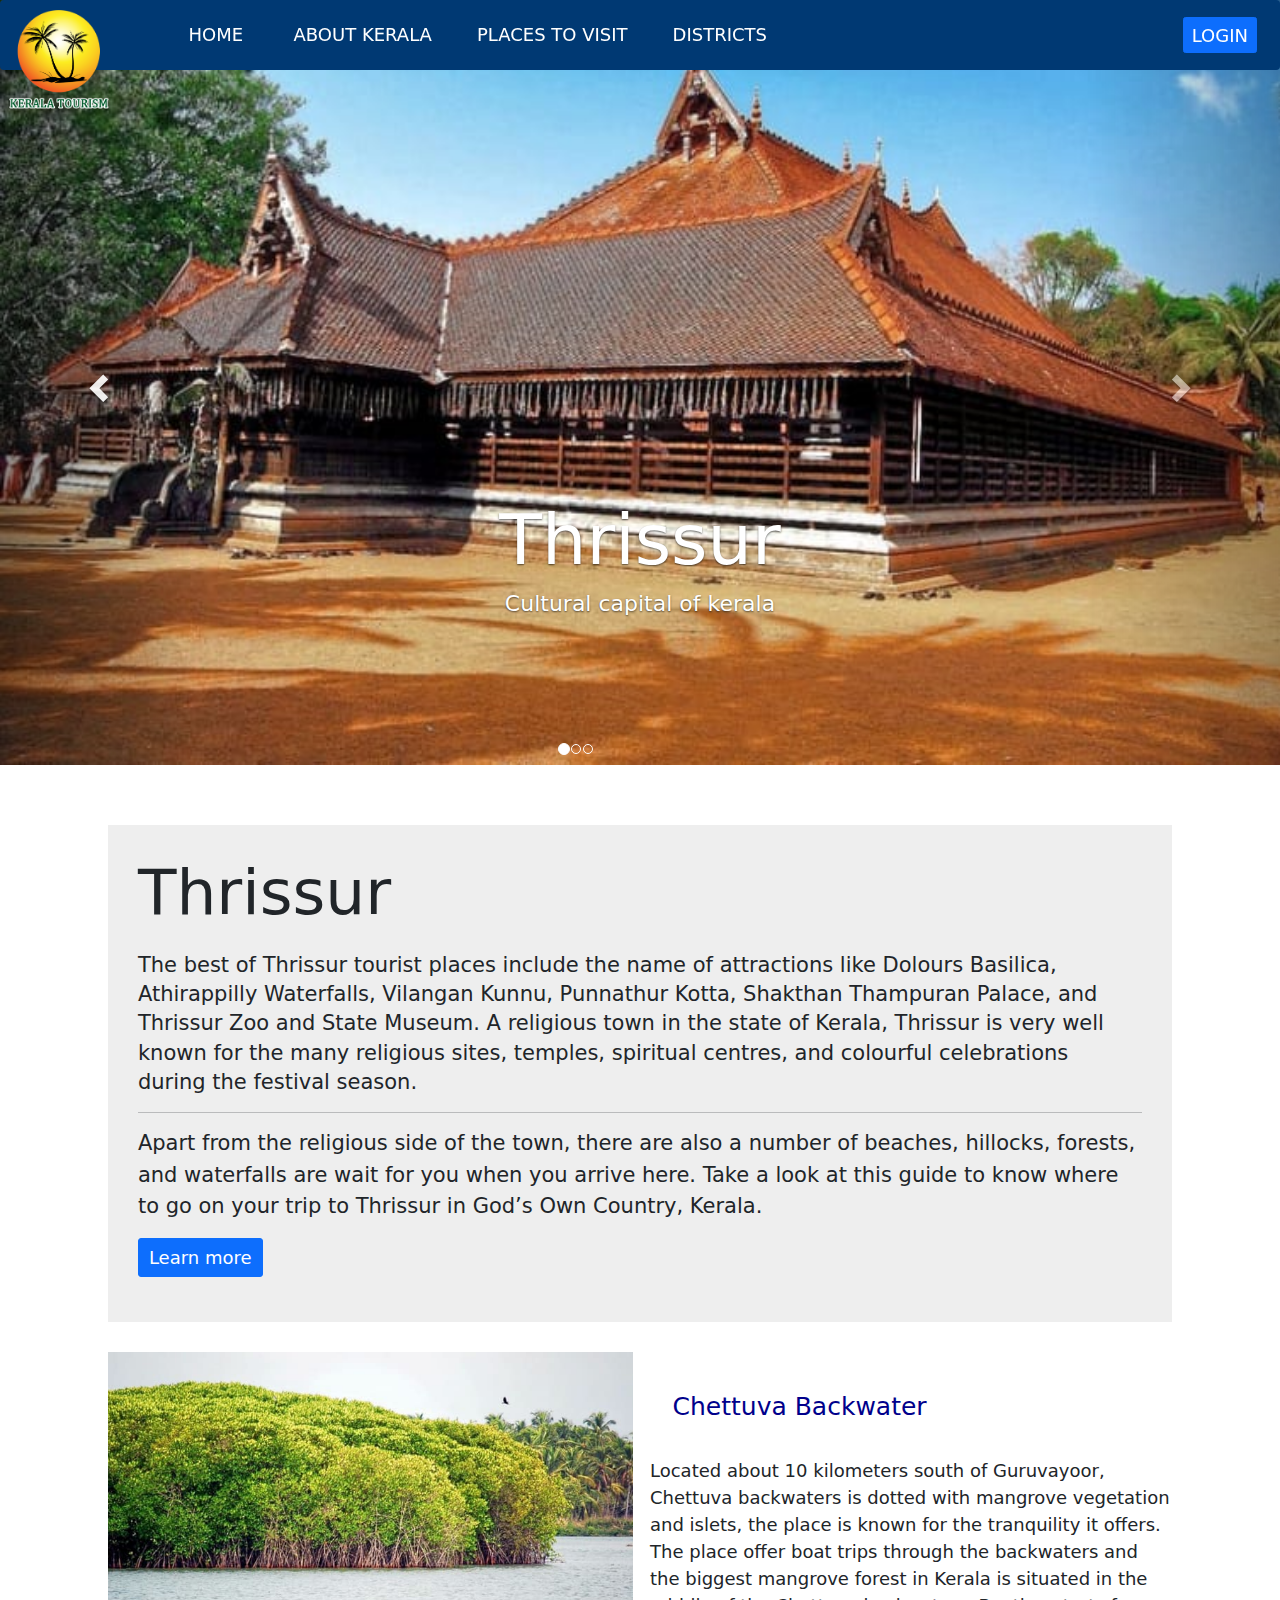
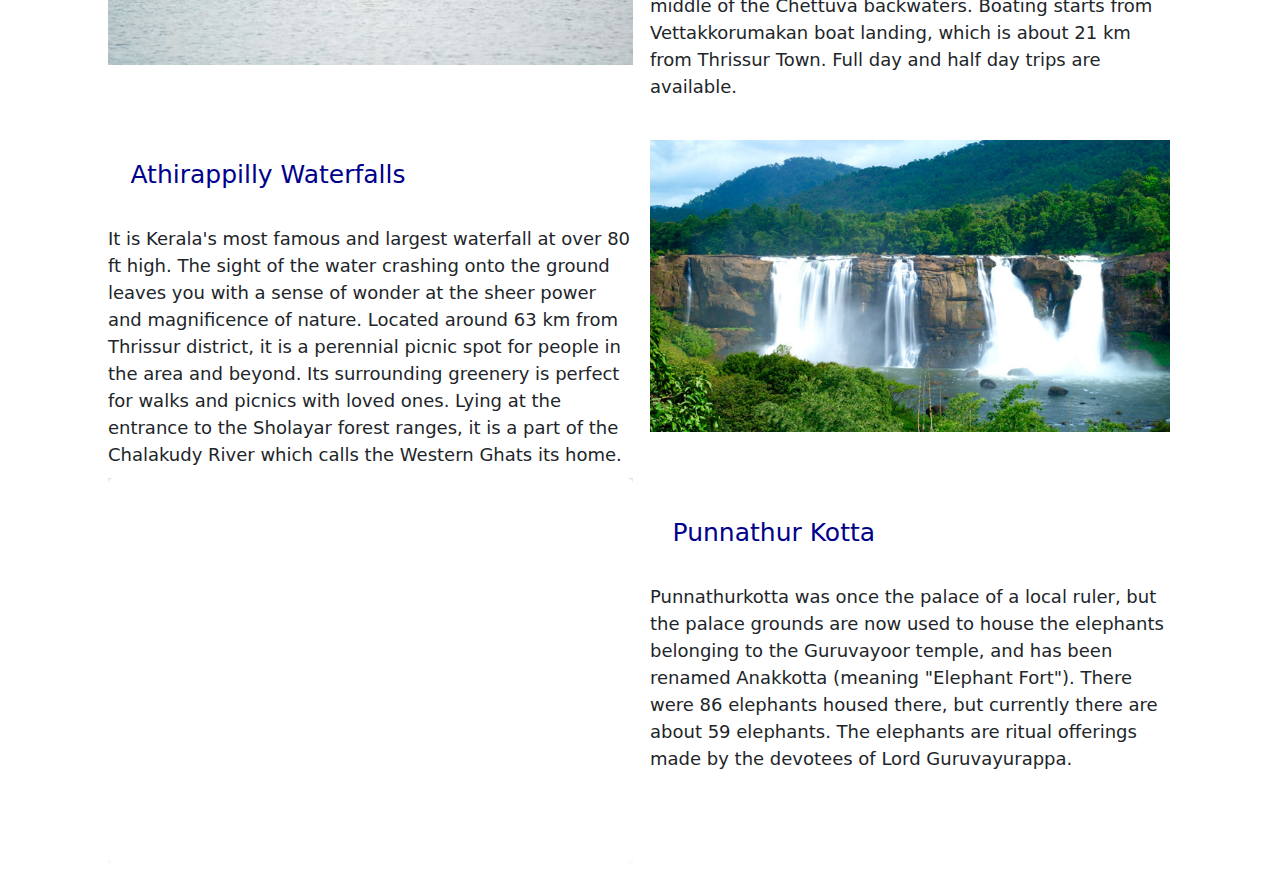
<file: thrissur.html>
<!DOCTYPE html>
<html lang="en">
<head>
    <title>Kerala Tourism Website</title>   
    <link rel="stylesheet" href="https://maxcdn.bootstrapcdn.com/bootstrap/3.4.1/css/bootstrap.min.css">
    <link href="css/bootstrap.min.css" rel="stylesheet">
    <link href="css/menu.css" rel="stylesheet">
    <link href="css/style.css" rel="stylesheet">
</head>
 <body>
  <header>
    <nav class="navbar navbar-expand-sm navbar-dark bg-light fixed-top">
        <div class="container-fluid">
            <a class="navbar-brand" href="index.html"><img src="images/logo.png" alt="" width="100"></a>
          <button class="navbar-toggler" type="button" data-bs-toggle="collapse" data-bs-target="#mynavbar">
            <span class="navbar-toggler-icon"></span>
          </button>
          <div class="collapse navbar-collapse" id="mynavbar">
            <ul class="navbar-nav me-auto">
              <li class="nav-item active" >
                <a class="nav-link active" href="index.html">Home</a>
              </li>
              <li class="nav-item">
                <a class="nav-link" href="index.html#AboutKerala">About Kerala</a>
              </li>
              <li class="nav-item">
                <a class="nav-link" href="index.html#PlacetoVisit">Places to visit</a>
              </li>
              <li class="nav-item">
                <a class="nav-link" href="districts.html">Districts</a>
              </li>
              <li class="nav-item">
                <a class="nav-link" href="#"></a>
              </li>
            </ul>             
            <a class="btn btn-primary" href="login.html" role="button">Login</a>                
          </div>
        </div>
    </nav> 
</header>
    <!----carousel sliders-->
    
    <div id="myCarousel" class="carousel slide" data-ride="carousel">
        <!-- Indicators -->
        <ol class="carousel-indicators">
          <li data-target="#myCarousel" data-slide-to="0" class="active"></li>
          <li data-target="#myCarousel" data-slide-to="1"></li>
          <li data-target="#myCarousel" data-slide-to="2"></li>
        </ol>
    
        <!-- Wrapper for slides -->
        <div class="carousel-inner">  
          <div class="item active">
            <img src="./images/kalamandalam.jpg" alt="Thrissur" width="100%" >
            <div class="carousel-caption">
              <h2>Thrissur</h2>
              <p>Cultural capital of kerala</p>
            </div>
          </div>
          <div class="item ">
            <img src="./images/vadakunnathan.jpg" alt="Vadakkunnathan"width="100%" >
            <div class="carousel-caption">
              <h2>Vadakkunnathan Temple</h2>
              <p>An ancient temple of Kerala</p>
            </div>
          </div>
          <div class="item">
            <img src="./images/Athirapally_falls_in_Thrissur_16.jpg" alt="Angelo" style="width:100%;">
            <div class="carousel-caption">
              <h2>Athirappilly Waterfalls</h2>
              <p>one of the best places to visit</p>
            </div>
          </div>
      
        </div>
    
        <!-- Left and right controls -->
        <a class="left carousel-control" href="#myCarousel" data-slide="prev">
          <span class="glyphicon glyphicon-chevron-left"></span>
          <span class="sr-only">Previous</span>
        </a>
        <a class="right carousel-control" href="#myCarousel" data-slide="next">
          <span class="glyphicon glyphicon-chevron-right"></span>
          <span class="sr-only">Next</span>
        </a>
      </div>
      <br><br><br><br>
    <!---end carousel---> 
    <div data-bs-spy="scroll" data-bs-target="#navbar-example2" data-bs-offset="0" class="scrollspy-example" tabindex="0">
      <div class="row" id="AboutKerala">
        <div class="col-lg-10 offset-lg-1">
          <div class="jumbotron">
            <h1 class="display-4">Thrissur</h1><br>
            <p class="lead">The best of Thrissur tourist places include the name of attractions like Dolours Basilica, Athirappilly Waterfalls, Vilangan Kunnu, Punnathur Kotta, Shakthan Thampuran Palace, and Thrissur Zoo and State Museum. A religious town in the state of Kerala, Thrissur is very well known for the many religious sites, temples, spiritual centres, and colourful celebrations during the festival season. </p>
            <hr class="my-4">
            <p>Apart from the religious side of the town, there are also a number of beaches, hillocks, forests, and waterfalls are wait for you when you arrive here. Take a look at this guide to know where to go on your trip to Thrissur in God’s Own Country, Kerala.</p>
            <p class="lead">
              <a class="btn btn-primary btn-lg" href="#" role="button">Learn more</a>
            </p>
          </div>
        </div>
        <div class="col-lg-10 justify-content-center mx-auto">
          <div class="row">
            <div class="col-lg-6 justify-content-center mb-3">
                <img src="./images/chettuva.jpg" alt="Punnathur" width="100%">
               
            </div>
            <div class="col-lg-6 justify-content-center p-3 mb-3">
              <div class="row"><h5 class="head">Chettuva Backwater</h5></div>
              <div class="row"></div>
                <p class="descript">                 
                  Located about 10 kilometers south of Guruvayoor, Chettuva backwaters is dotted with mangrove vegetation and islets, the place is known for the tranquility it offers.
                  The place offer boat trips through the backwaters and the biggest mangrove forest in Kerala is situated in the middle of the Chettuva backwaters. Boating starts from Vettakkorumakan boat landing, which is about 21 km from Thrissur Town. Full day and half day trips are available.       </p>
            </div>
          </div>          
          <div class="row">
            <div class="col-lg-6 justify-content-center ">
              <div class="row"><h5 class="head">Athirappilly Waterfalls </h5></div>
              <div class="row"></div>                  
                <p class="descript">
                  It is Kerala's most famous and largest waterfall at over 80 ft high. The sight of the water crashing onto the ground leaves you with a sense of wonder at the sheer power and magnificence of nature. Located around 63 km from Thrissur district, it is a perennial picnic spot for people in the area and  beyond. Its surrounding greenery is perfect for walks and picnics with loved ones. Lying at the entrance to the Sholayar forest ranges, it is a part of the Chalakudy River which calls the Western Ghats its home.                </p>
            </div>
              <div class="col-lg-6 justify-content-center p-3 mb-3">
                  <img src="./images/Athirapally_falls_in_Thrissur_16.jpg" alt="kuruva" width="100%">
              </div>
          </div>
          <div class="row">
            <div class="col-lg-6 justify-content-center mb-3">
                <img src="./images/bannerBg.png" alt="Punnathur" width="100%">
               
            </div>
            <div class="col-lg-6 justify-content-center p-3 mb-3">
              <div class="row"><h5 class="head">Punnathur Kotta </h5></div>
              <div class="row"></div>
                <p class="descript">
                  Punnathurkotta was once the palace of a local ruler, but the palace grounds are now used to house the elephants belonging to the Guruvayoor temple, and has been renamed Anakkotta (meaning "Elephant Fort"). There were 86 elephants housed there, but currently there are about 59 elephants.
                   The elephants are ritual offerings made by the devotees of Lord Guruvayurappa.                   </p>            </div>
        </div>
        </div>
      </div>
      <script src="https://ajax.googleapis.com/ajax/libs/jquery/3.5.1/jquery.min.js"></script>
      <script src="https://maxcdn.bootstrapcdn.com/bootstrap/3.4.1/js/bootstrap.min.js"></script>
    </body> 
</html>
</file>
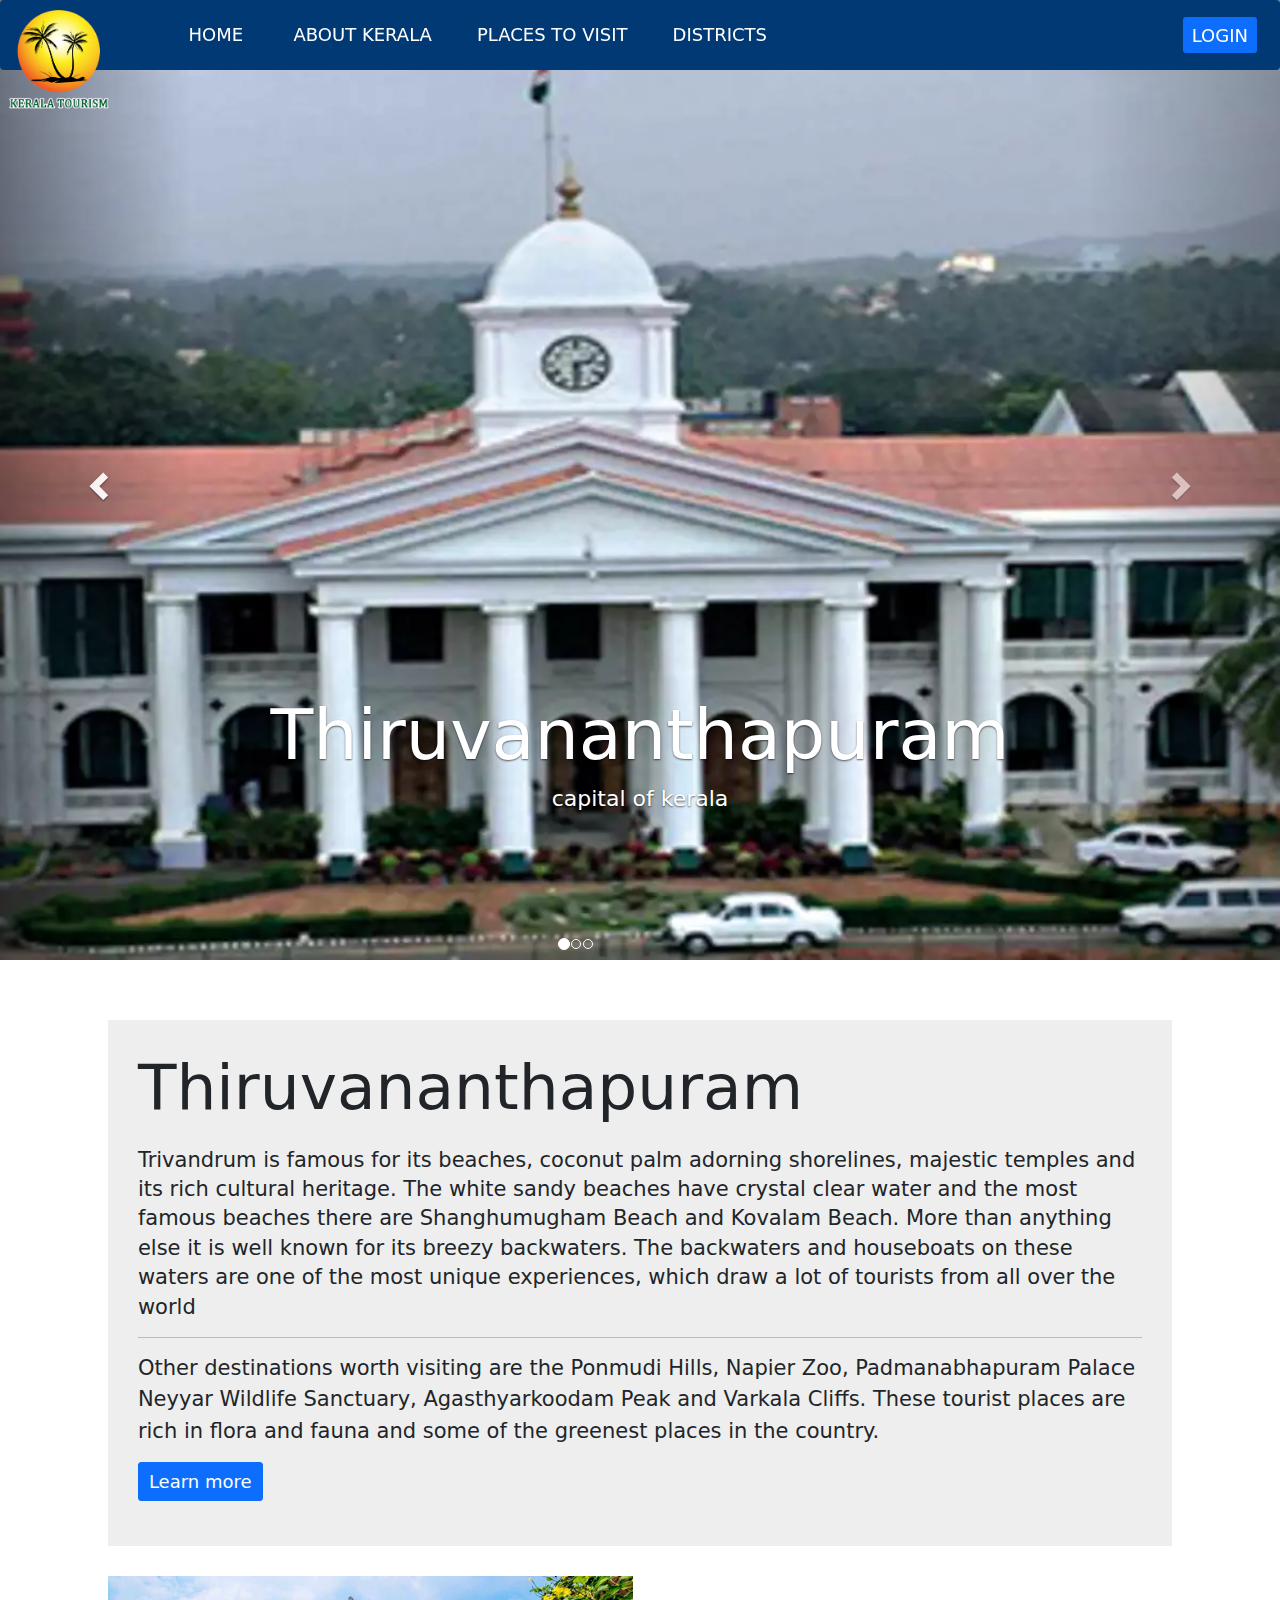
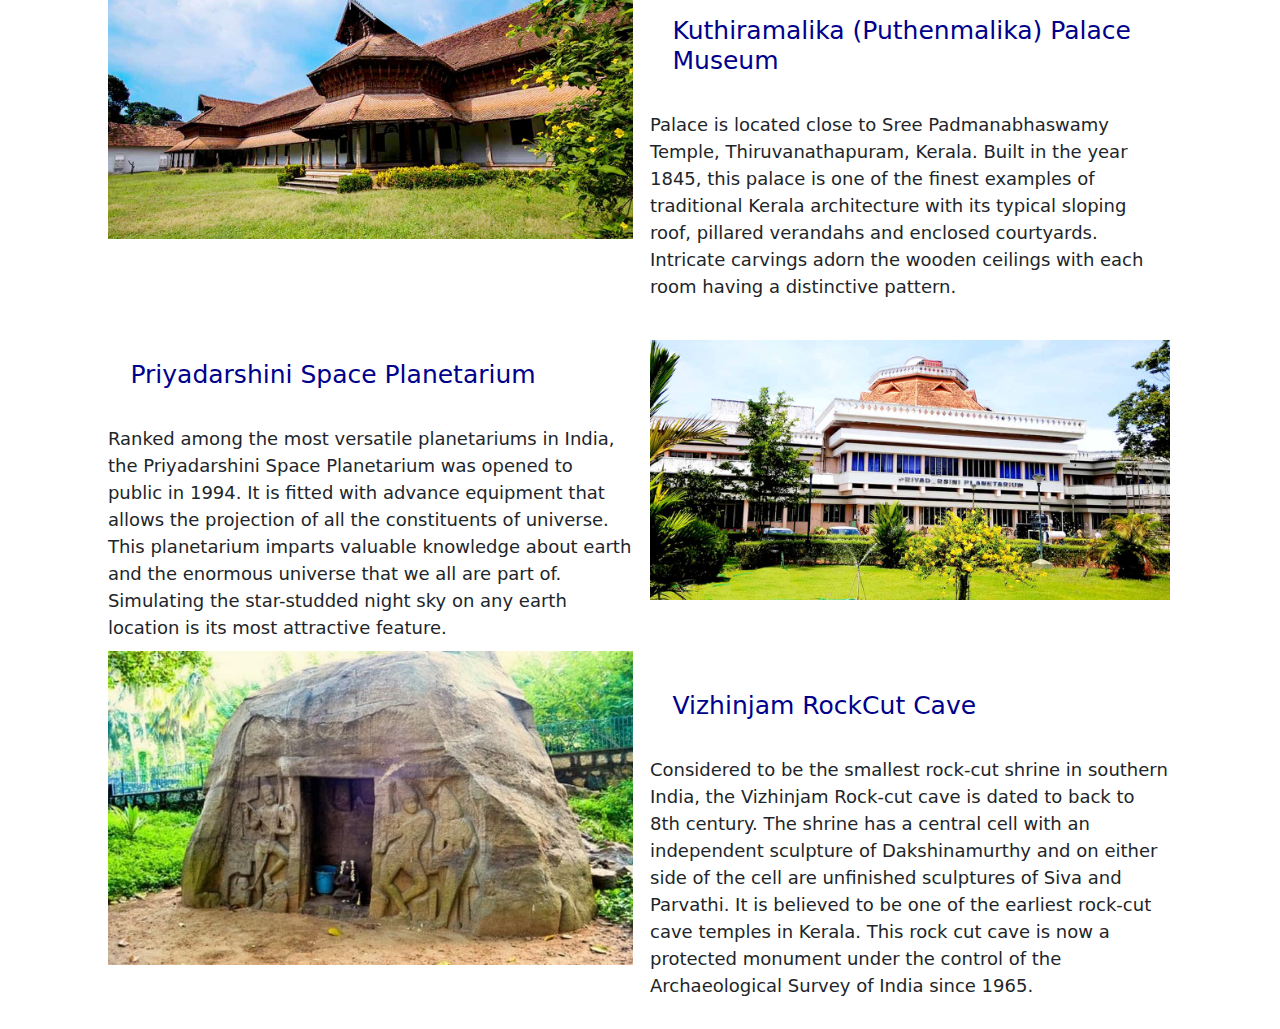
<file: trivandrum.html>
<!DOCTYPE html>
<html lang="en">
<head>
    <title>Kerala Tourism Website</title>   
    <link rel="stylesheet" href="https://maxcdn.bootstrapcdn.com/bootstrap/3.4.1/css/bootstrap.min.css">
    <link href="css/bootstrap.min.css" rel="stylesheet">
    <link href="css/menu.css" rel="stylesheet">
    <link href="css/style.css" rel="stylesheet">
</head>
 <body>
  <header>
    <nav class="navbar navbar-expand-sm navbar-dark bg-light fixed-top">
        <div class="container-fluid">
            <a class="navbar-brand" href="index.html"><img src="images/logo.png" alt="" width="100"></a>
          <button class="navbar-toggler" type="button" data-bs-toggle="collapse" data-bs-target="#mynavbar">
            <span class="navbar-toggler-icon"></span>
          </button>
          <div class="collapse navbar-collapse" id="mynavbar">
            <ul class="navbar-nav me-auto">
              <li class="nav-item active" >
                <a class="nav-link active" href="index.html">Home</a>
              </li>
              <li class="nav-item">
                <a class="nav-link" href="index.html#AboutKerala">About Kerala</a>
              </li>
              <li class="nav-item">
                <a class="nav-link" href="index.html#PlacetoVisit">Places to visit</a>
              </li>
              <li class="nav-item">
                <a class="nav-link" href="districts.html">Districts</a>
              </li>
              <li class="nav-item">
                <a class="nav-link" href="#"></a>
              </li>
            </ul>             
            <a class="btn btn-primary" href="login.html" role="button">Login</a>                
          </div>
        </div>
    </nav> 
</header>
    <!----carousel sliders-->
    
    <div id="myCarousel" class="carousel slide" data-ride="carousel">
        <!-- Indicators -->
        <ol class="carousel-indicators">
          <li data-target="#myCarousel" data-slide-to="0" class="active"></li>
          <li data-target="#myCarousel" data-slide-to="1"></li>
          <li data-target="#myCarousel" data-slide-to="2"></li>
        </ol>
    
        <!-- Wrapper for slides -->
        <div class="carousel-inner">  
          <div class="item active">
            <img src="./images/secretariat.jpg" alt="Thiruvananthapuram" width="100%" >
            <div class="carousel-caption">
              <h2>Thiruvananthapuram</h2>
              <p>capital of kerala</p>
            </div>
          </div>
          <div class="item ">
            <img src="./images/Padmanabhaswamy_Temple.jpg" alt="Padmanabhaswamy"width="100%" >
            <div class="carousel-caption">
              <h2>Padmanabhaswamy Temple</h2>
              <p>richest temple in the world.</p>
            </div>
          </div>
          <div class="item">
            <img src="./images/trivandrum.jpg" alt="Angelo" style="width:100%;">
            <div class="carousel-caption">
              <h2>Napier Museam</h2>
              <p>one of the best places to visit</p>
            </div>
          </div>
      
        </div>
    
        <!-- Left and right controls -->
        <a class="left carousel-control" href="#myCarousel" data-slide="prev">
          <span class="glyphicon glyphicon-chevron-left"></span>
          <span class="sr-only">Previous</span>
        </a>
        <a class="right carousel-control" href="#myCarousel" data-slide="next">
          <span class="glyphicon glyphicon-chevron-right"></span>
          <span class="sr-only">Next</span>
        </a>
      </div>
      <br><br><br><br>
      <!---end carousel---> 
    <div data-bs-spy="scroll" data-bs-target="#navbar-example2" data-bs-offset="0" class="scrollspy-example" tabindex="0">
      <div class="row" id="AboutKerala">
        <div class="col-lg-10 offset-lg-1">
          <div class="jumbotron">
            <h1 class="display-4">Thiruvananthapuram</h1><br>
            <p class="lead">Trivandrum is famous for its beaches, coconut palm adorning shorelines, majestic temples and its rich cultural heritage. The white sandy beaches have crystal clear water and the most famous beaches there are Shanghumugham Beach and Kovalam Beach. More than anything else it is well known for its breezy backwaters. The backwaters and houseboats on these waters are one of the most unique experiences, which draw a lot of tourists from all over the world</p>
            <hr class="my-4">
            <p>Other destinations worth visiting are the Ponmudi Hills, Napier Zoo, Padmanabhapuram Palace Neyyar Wildlife Sanctuary, Agasthyarkoodam Peak and Varkala Cliffs. These tourist places are rich in flora and fauna and some of the greenest places in the country.</p>
            <p class="lead">
              <a class="btn btn-primary btn-lg" href="#" role="button">Learn more</a>
            </p>
          </div>
        </div>
        <div class="col-lg-10 justify-content-center mx-auto">
          <div class="row">
              <div class="col-lg-6 justify-content-center mb-3">
                  <img src="./images/kuthiramalika-puthenmalika-palace.jpg" alt="Punnathur" width="100%">
                 
              </div>
              <div class="col-lg-6 justify-content-center p-3 mb-3">
                <div class="row"><h5 class="head">Kuthiramalika (Puthenmalika) Palace Museum  </h5></div>
                <div class="row"></div>
                  <p class="descript">
                    Palace is located close to Sree Padmanabhaswamy Temple, Thiruvanathapuram, Kerala.
                    Built in the year 1845, this palace is one of the finest examples of traditional Kerala architecture with its typical sloping roof, pillared verandahs and enclosed courtyards. Intricate carvings adorn the wooden ceilings with each room having a distinctive pattern.              </p>            </div>
          </div>
          <div class="row">
            <div class="col-lg-6 justify-content-center ">
              <div class="row"><h5 class="head">Priyadarshini Space Planetarium </h5></div>
              <div class="row"></div>                  
                <p class="descript">
                  Ranked among the most versatile planetariums in India, the Priyadarshini Space Planetarium was opened to public in 1994. It is fitted with advance equipment that allows the projection of all the constituents of universe. This planetarium imparts valuable knowledge about earth and the enormous universe that we all are part of.
                  Simulating the star-studded night sky on any earth location is its most attractive feature.               </p>
            </div>
              <div class="col-lg-6 justify-content-center p-3 mb-3">
                  <img src="./images/priyadarshini-space-planetarium-.jpg" alt="kuruva" width="100%">
              </div>
          </div>
          <div class="row">
            <div class="col-lg-6 justify-content-center mb-3">
                <img src="./images/rock-cut-cave.jpg" alt="Punnathur" width="100%">
               
            </div>
            <div class="col-lg-6 justify-content-center p-3 mb-3">
              <div class="row"><h5 class="head">Vizhinjam RockCut Cave </h5></div>
              <div class="row"></div>
                <p class="descript">
                  Considered to be the smallest rock-cut shrine in southern India, the Vizhinjam Rock-cut cave is dated to back to 8th century.
                  The shrine has a central cell with an independent sculpture of Dakshinamurthy and on either side of the cell are unfinished sculptures of Siva and Parvathi. It is believed to be one of the earliest rock-cut cave temples in Kerala. This rock cut cave is now a protected monument under the control of the Archaeological Survey of India since 1965.             </p>            </div>
        </div>
          
        </div>
        
      </div>
      <script src="https://ajax.googleapis.com/ajax/libs/jquery/3.5.1/jquery.min.js"></script>
      <script src="https://maxcdn.bootstrapcdn.com/bootstrap/3.4.1/js/bootstrap.min.js"></script>
    </body> 
</html>
</file>
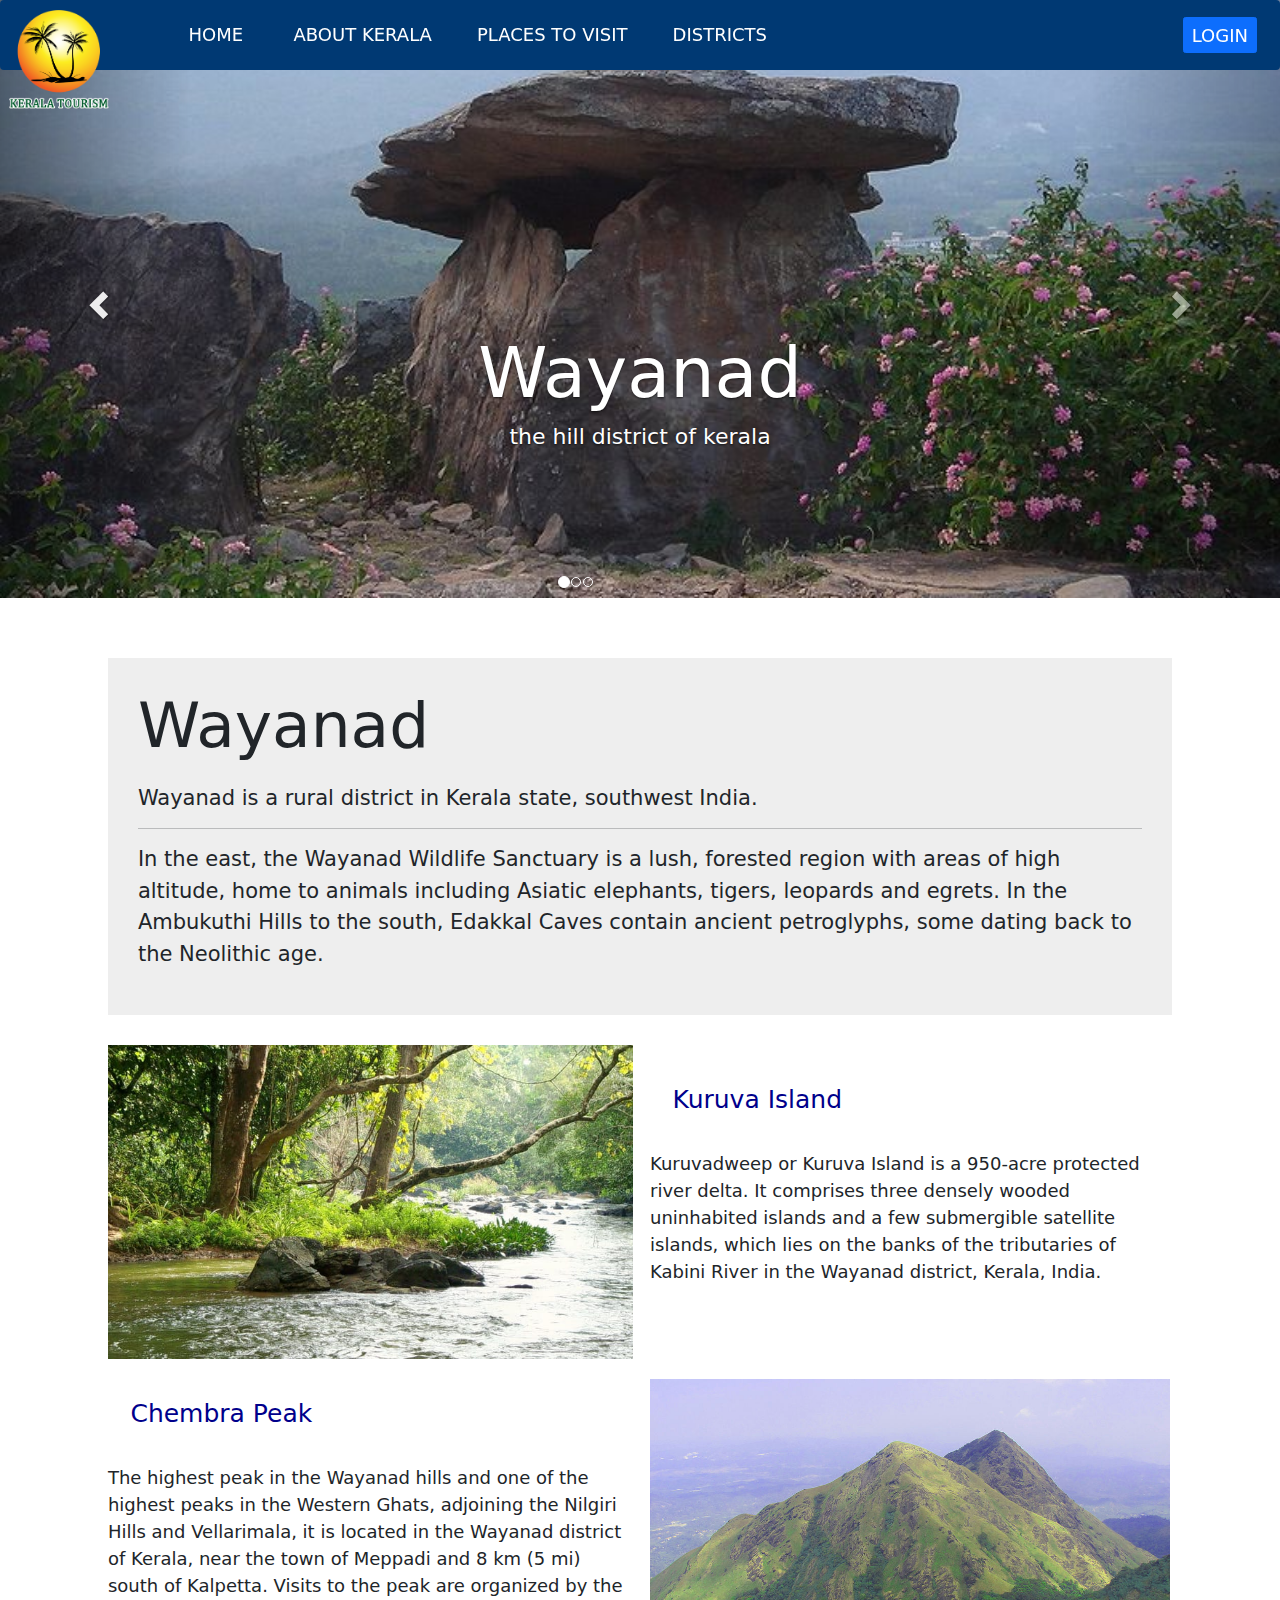
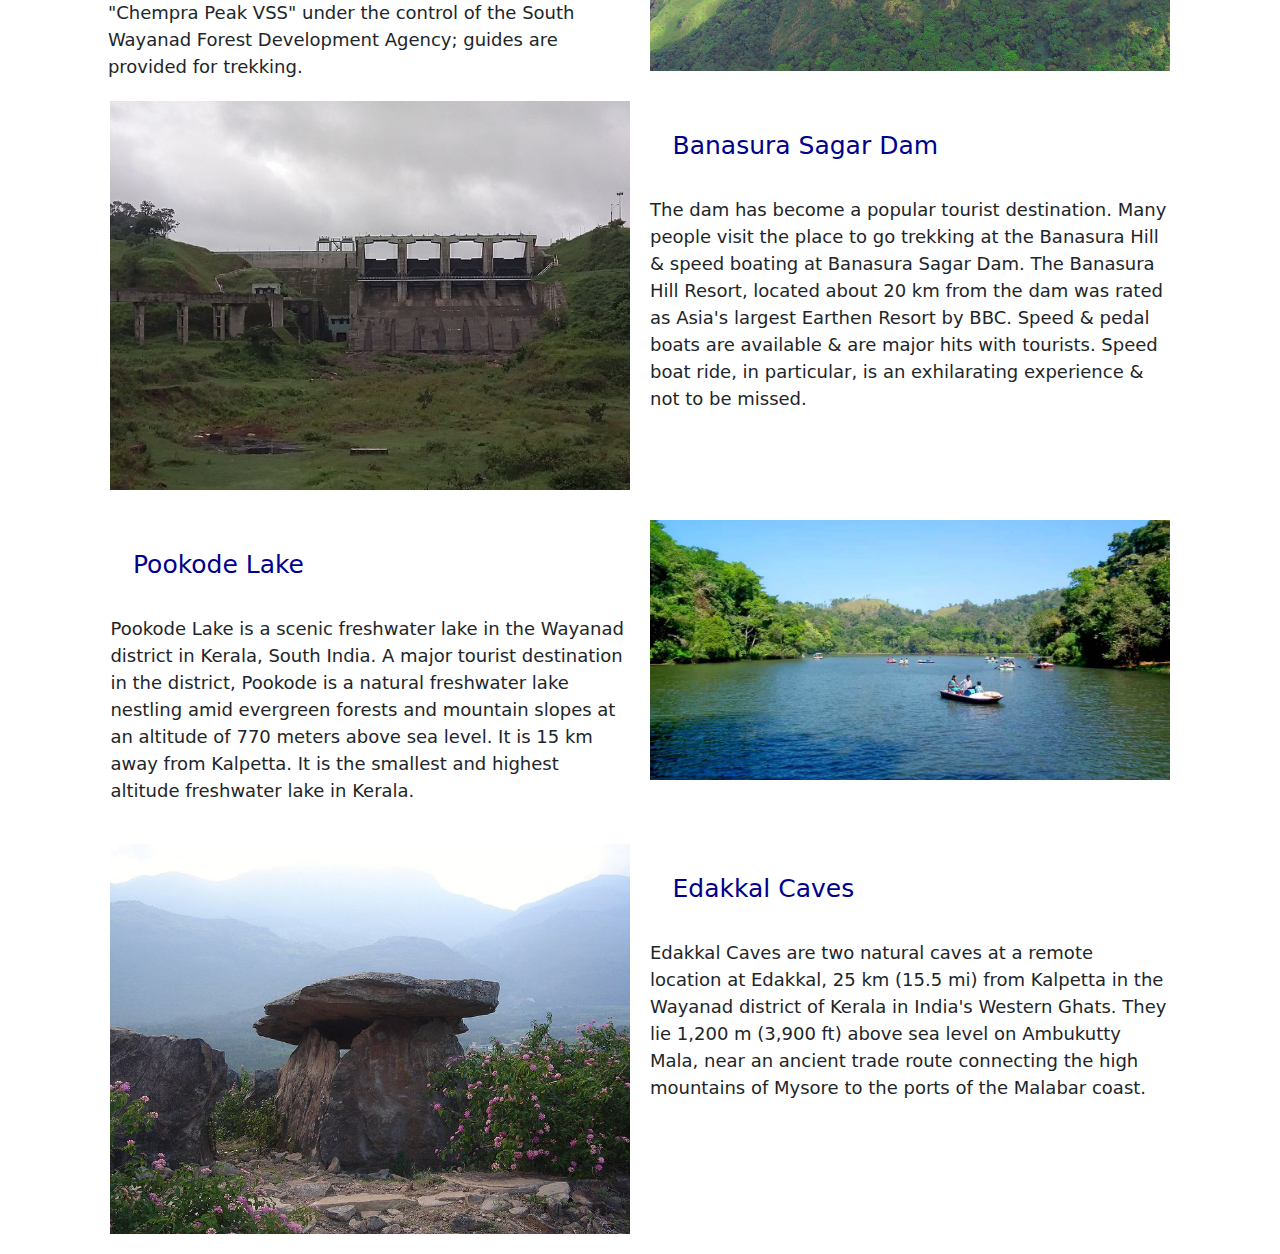
<file: wayanad.html>
<!DOCTYPE html>
<html lang="en">
<head>
    <title>Kerala Tourism Website</title>
    <link rel="stylesheet" href="https://maxcdn.bootstrapcdn.com/bootstrap/3.4.1/css/bootstrap.min.css">
    <link href="css/bootstrap.min.css" rel="stylesheet">
    <link href="css/menu.css" rel="stylesheet">
    <link href="css/style.css" rel="stylesheet">
</head>
 <body>
  <header>
    <nav class="navbar navbar-expand-sm navbar-dark bg-light fixed-top">
        <div class="container-fluid">
            <a class="navbar-brand" href="index.html"><img src="images/logo.png" alt="" width="100"></a>
          <button class="navbar-toggler" type="button" data-bs-toggle="collapse" data-bs-target="#mynavbar">
            <span class="navbar-toggler-icon"></span>
          </button>
          <div class="collapse navbar-collapse" id="mynavbar">
            <ul class="navbar-nav me-auto">
              <li class="nav-item active" >
                <a class="nav-link active" href="index.html">Home</a>
              </li>
              <li class="nav-item">
                <a class="nav-link" href="index.html#AboutKerala">About Kerala</a>
              </li>
              <li class="nav-item">
                <a class="nav-link" href="index.html#PlacetoVisit">Places to visit</a>
              </li>
              <li class="nav-item">
                <a class="nav-link" href="districts.html">Districts</a>
              </li>
              <li class="nav-item">
                <a class="nav-link" href="#"></a>
              </li>
            </ul>             
            <a class="btn btn-primary" href="login.html" role="button">Login</a>                
          </div>
        </div>
    </nav> 
</header>
    <!----carousel sliders-->
    
    <div id="myCarousel" class="carousel slide" data-ride="carousel">
        <!-- Indicators -->
        <ol class="carousel-indicators">
          <li data-target="#myCarousel" data-slide-to="0" class="active"></li>
          <li data-target="#myCarousel" data-slide-to="1"></li>
          <li data-target="#myCarousel" data-slide-to="2"></li>
        </ol>
    
        <!-- Wrapper for slides -->
        <div class="carousel-inner">  
          <div class="item active">
            <img src="./images/edakkal-1.jpg" alt="Kerala" width="100%" >
            <div class="carousel-caption">
              <h2>Wayanad</h2>
              <p>the hill district of kerala</p>
            </div>
          </div>
          <div class="item ">
            <img src="./images/kuruva-e1648307082258.jpg" alt="Payyambalam"width="100%" >
            <div class="carousel-caption">
              <h2>Kuruva Island</h2>
              <p>a refreshing site</p>
            </div>
          </div>
        </div>
    
        <!-- Left and right controls -->
        <a class="left carousel-control" href="#myCarousel" data-slide="prev">
          <span class="glyphicon glyphicon-chevron-left"></span>
          <span class="sr-only">Previous</span>
        </a>
        <a class="right carousel-control" href="#myCarousel" data-slide="next">
          <span class="glyphicon glyphicon-chevron-right"></span>
          <span class="sr-only">Next</span>
        </a>
      </div>
      <br><br><br><br>
  <!---end carousel--->
    <div data-bs-spy="scroll" data-bs-target="#navbar-example2" data-bs-offset="0" class="scrollspy-example" tabindex="0">
      <div class="row" id="AboutKerala">
        <div class="col-lg-10 offset-lg-1">
          <div class="jumbotron">
            <h1 class="display-4">Wayanad</h1><br>
            <p class="lead">Wayanad is a rural district in Kerala state, southwest India.</p>
            <hr class="my-4">
            <p>In the east, the Wayanad Wildlife Sanctuary is a lush, forested region with areas of high altitude, home to animals including Asiatic elephants, tigers, leopards and egrets. In the Ambukuthi Hills to the south, Edakkal Caves contain ancient petroglyphs, some dating back to the Neolithic age.</p>
            <p class="lead">
            </p>
          </div>
        </div>
        <div class="col-lg-10 justify-content-center mx-auto">
            <div class="row">
                <div class="col-lg-6 justify-content-center mb-3">
                    <img src="./images/kuruva.jpg" alt="kuruva" width="100%">
                   
                </div>
                <div class="col-lg-6 justify-content-center p-3 mb-3">
                  <div class="row"><h5 class="head">Kuruva Island </h5></div>
                  <div class="row"></div>
                    <p class="descript">
                        Kuruvadweep or Kuruva Island is a 950-acre protected river delta. It comprises three densely wooded uninhabited islands and a few submergible satellite islands, which lies on the banks of the tributaries of Kabini River in the Wayanad district, Kerala, India.
                    </p>            </div>
            </div>
            <div class="row">
              <div class="col-lg-6 justify-content-center ">
                <div class="row"><h5 class="head">Chembra Peak</h5></div>
                <div class="row"></div>                  
                  <p class="descript">
                      The highest peak in the Wayanad hills and one of the highest peaks in the Western Ghats, adjoining the Nilgiri Hills and Vellarimala, it is located in the Wayanad district of Kerala, near the town of Meppadi and 8 km (5 mi) south of Kalpetta.
                      Visits to the peak are organized by the "Chempra Peak VSS" under the control of the South Wayanad Forest Development Agency; guides are provided for trekking. 
                  </p>
              </div>
                <div class="col-lg-6 justify-content-center p-3 mb-3">
                    <img src="./images/Chembra.jpg" alt="kuruva" width="100%">
                </div>
            </div>
            <div class="row">
                <div class="col-lg-6 justify-content-center p-3 mb-3">
                    <img src="./images/banasura.jpg" alt="kuruva" width="100%">
                   
                </div>
                <div class="col-lg-6 justify-content-center p-3 mb-3">
                  <div class="row"><h5 class="head">Banasura Sagar Dam</h5></div>
                  <div class="row"></div>
                    <p class="descript">
                        The dam has become a popular tourist destination. Many people visit the place to go trekking at the Banasura Hill & speed boating at Banasura Sagar Dam. The Banasura Hill Resort, located about 20 km from the dam was rated as Asia's largest Earthen Resort by BBC. Speed & pedal boats are available & are major hits with tourists. Speed boat ride, in particular, is an exhilarating experience & not to be missed. 
                    </p>
                </div>
            </div>
            <div class="row">
              <div class="col-lg-6 justify-content-center p-3 mb-3">
                <div class="row"><h5 class="head">Pookode Lake</h5></div>
                <div class="row"></div>
                  <p class="descript">
                      Pookode Lake is a scenic freshwater lake in the Wayanad district in Kerala, South India. A major tourist destination in the district, Pookode is a natural freshwater lake nestling amid evergreen forests and mountain slopes at an altitude of 770 meters above sea level. It is 15 km away from Kalpetta. It is the smallest and highest altitude freshwater lake in Kerala. 
                  </p>
              </div>
                <div class="col-lg-6 justify-content-center p-3 mb-3">
                    <img src="./images/pookode.jpg" alt="kuruva" width="100%">
                   
                </div>
            </div>
            <div class="row">
               
                <div class="col-lg-6 justify-content-center p-3 mb-3">
                    <img src="./images/edakkal.JPG" alt="kuruva" width="100%">
                   
                </div>
                <div class="col-lg-6 justify-content-center p-3 mb-3">
                  <div class="row"><h5 class="head">Edakkal Caves</h5></div>
                  <div class="row"></div>
                  <p class="descript">
                        Edakkal Caves are two natural caves at a remote location at Edakkal, 25 km (15.5 mi) from Kalpetta in the Wayanad district of Kerala in India's Western Ghats. They lie 1,200 m (3,900 ft) above sea level on Ambukutty Mala, near an ancient trade route connecting the high mountains of Mysore to the ports of the Malabar coast. 
                    </p>
                </div>
            </div>
           
        </div>
       
     
        <!-- <div class="shadow-lg p-3 mb-5 bg-body rounded col-lg-5">
          <img src="./images/220px-Munnar_Hillscape.jpg" alt="Anamudi" width="550">
        </div> -->
      </div>
      <script src="https://ajax.googleapis.com/ajax/libs/jquery/3.5.1/jquery.min.js"></script>
      <script src="https://maxcdn.bootstrapcdn.com/bootstrap/3.4.1/js/bootstrap.min.js"></script>
    </body> 
</html>
</file>
<file: css/menu.css>
*{
    margin:0;
    padding:0;
}
.bg-light{
    background-color:rgba(0, 57, 115, 1) !important;
    height: 7rem;
}
.navbar-dark a {
    font-weight: 500;
    font-size:1.8rem;
    text-transform: uppercase;
 }
 .navbar-dark .navbar-nav .nav-link
 {
     color:#fff;
 }
 .navbar-brand{padding-top:0}
 .nav-item {
    min-width: 7rem;
    margin-left: 3.5rem;
  }
.jumbotron{ 
    padding: 3rem;
}
.bootom { height:2rem;
margin-bottom: 0;
padding-bottom: 0;
margin-top: 2rem;}
.form-group {
    font-size: 1.8rem;
  }
  .login-div{
    background-color:azure;
    padding: 5rem;
  }
  .districts.btn-primary{
      font-size: 2rem;
  }
  .districts .nav-link{ font-size:1.2rem !important;
 }
 .districts .btn-primary{
     float: right;
     font-size: 1.2rem;
 }
</file>
<file: css/style.css>
.carousel-caption {
    bottom: 12.25rem;
  }
  .carousel-caption h2 {
      font-size:7rem;
      font-weight: 400;
  }
  .carousel-caption p {
    font-size: 2.2rem;
    font-weight: normal;
  }
  p {
    font-size: 2.8rem;
  }
  .btn.btn-primary.navbar-btn {
    font-size: 2.5rem;
  }
  .nav-link:hover {
    text-decoration: none ;
  }
  .carousel-inner .item{
      margin: auto;
      padding: auto;
  }
  .carousel-item {
      min-height: 500px;
  }
  .district_link .card-title{
    position: absolute;
    top: 6rem;
    left: 12rem;
    text-align: center;
    margin-top: 0rem;
    color: #FFF;
    font-weight: 500;
    font-size: 3rem !important;
  } 
  .card-body p{
      font-size:1.8rem ;
  }
  .card:hover {
    background: #eed04a;
  color: #fff;
  transform: scale(1.1);
  z-index: 9;
}
.card{
    margin-left: 1rem;
    margin-bottom: 1rem;
}
  /* 
  
  .card p{
      font-size:1.5rem;
  }
 
  .col {
    margin-top: 3rem;
  }
  .trvndrm{ left:auto} */
  .form-control {
    font-size: 1.8rem;
  }
  .red{ color: red;
  font-size: 1.8rem;
float: right;}
.btn { font-size: 1.8rem !important;}
.content-center {
  align-content: center;
  display: grid;
  text-align: center;
  margin-bottom: 10rem;
  margin-top: 4rem;
}
.navbar-light .navbar-brand{
  color: #fff !important ;
}
.invalid { color: red; font-size:1.8rem}
.helptext{ font-size:1.4rem;
color:#000;}
.navbar-white {
  background-color:#fff;
  min-height: 2rem;
}
.head{
  color: darkblue;
  font-size: 2.5rem;
  font-weight: 500;
  padding: 3rem;
}
.descript { font-size: 1.8rem;}
</file>
